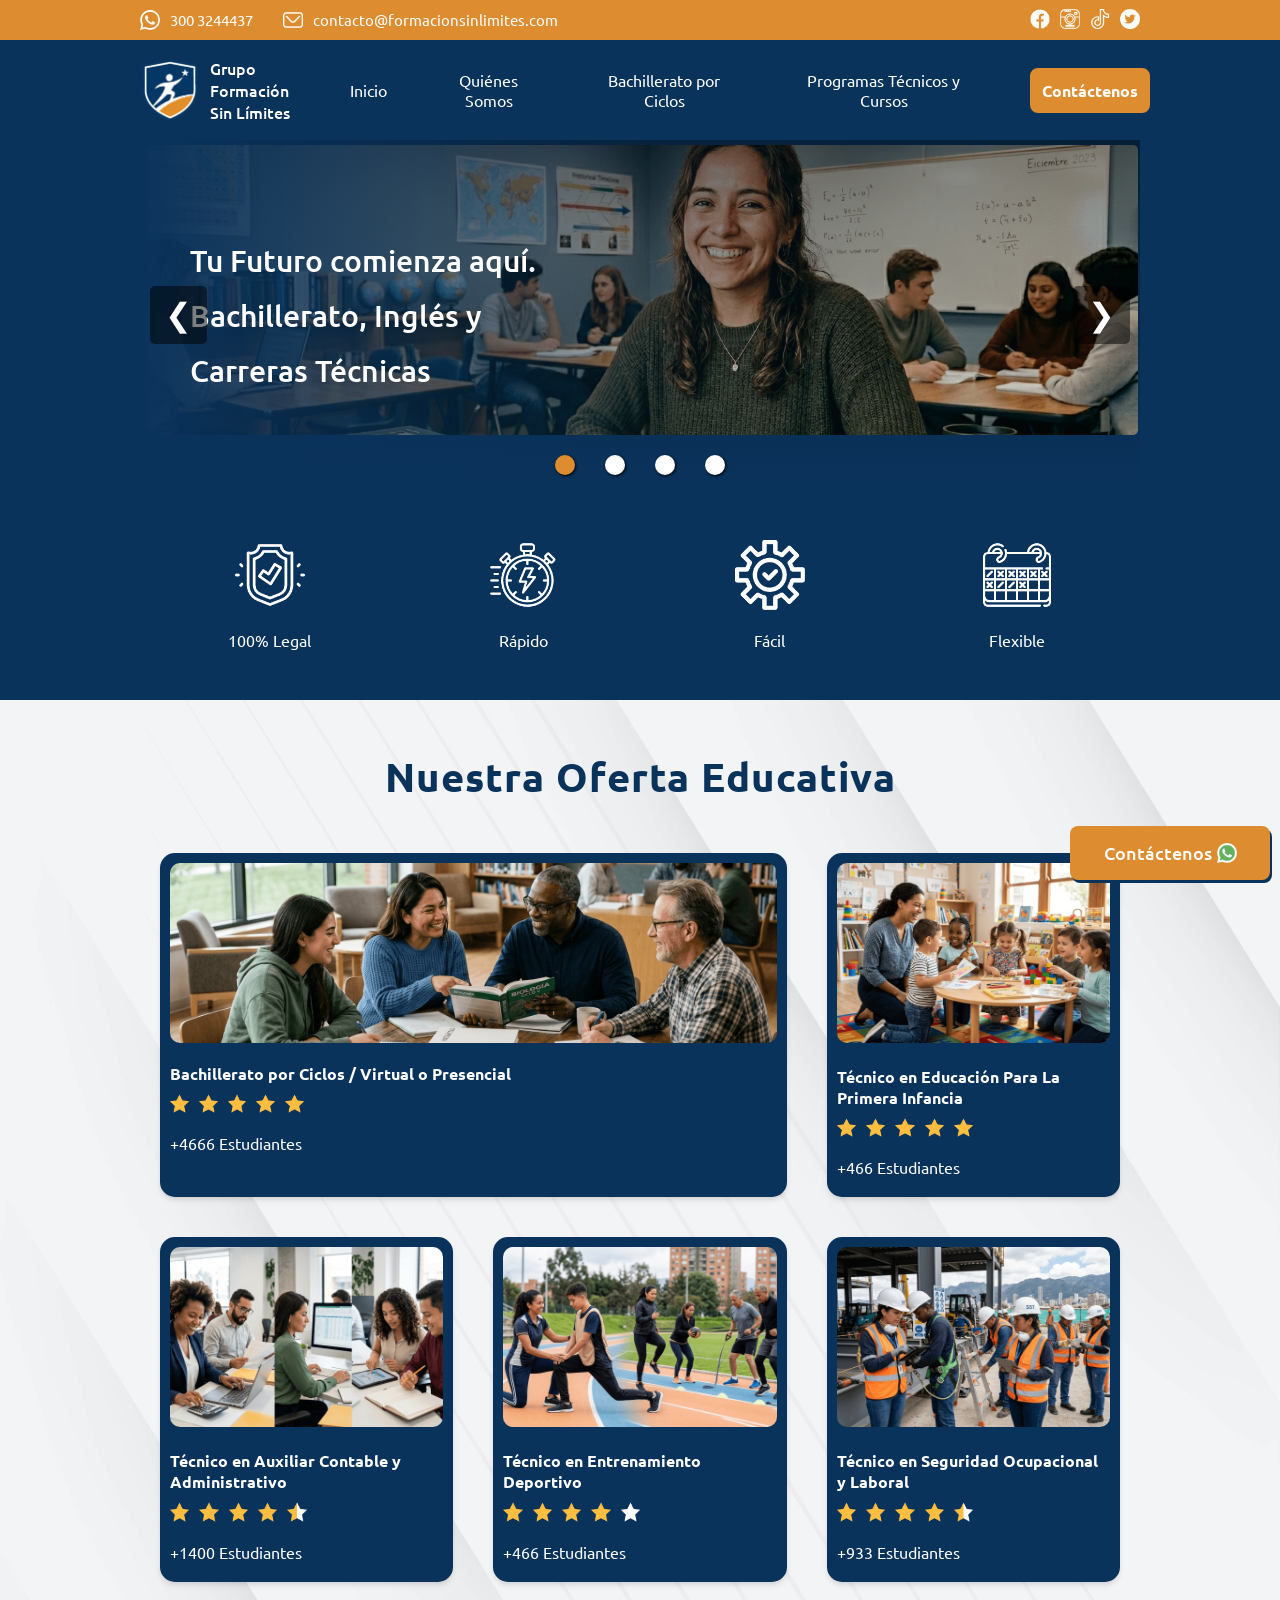
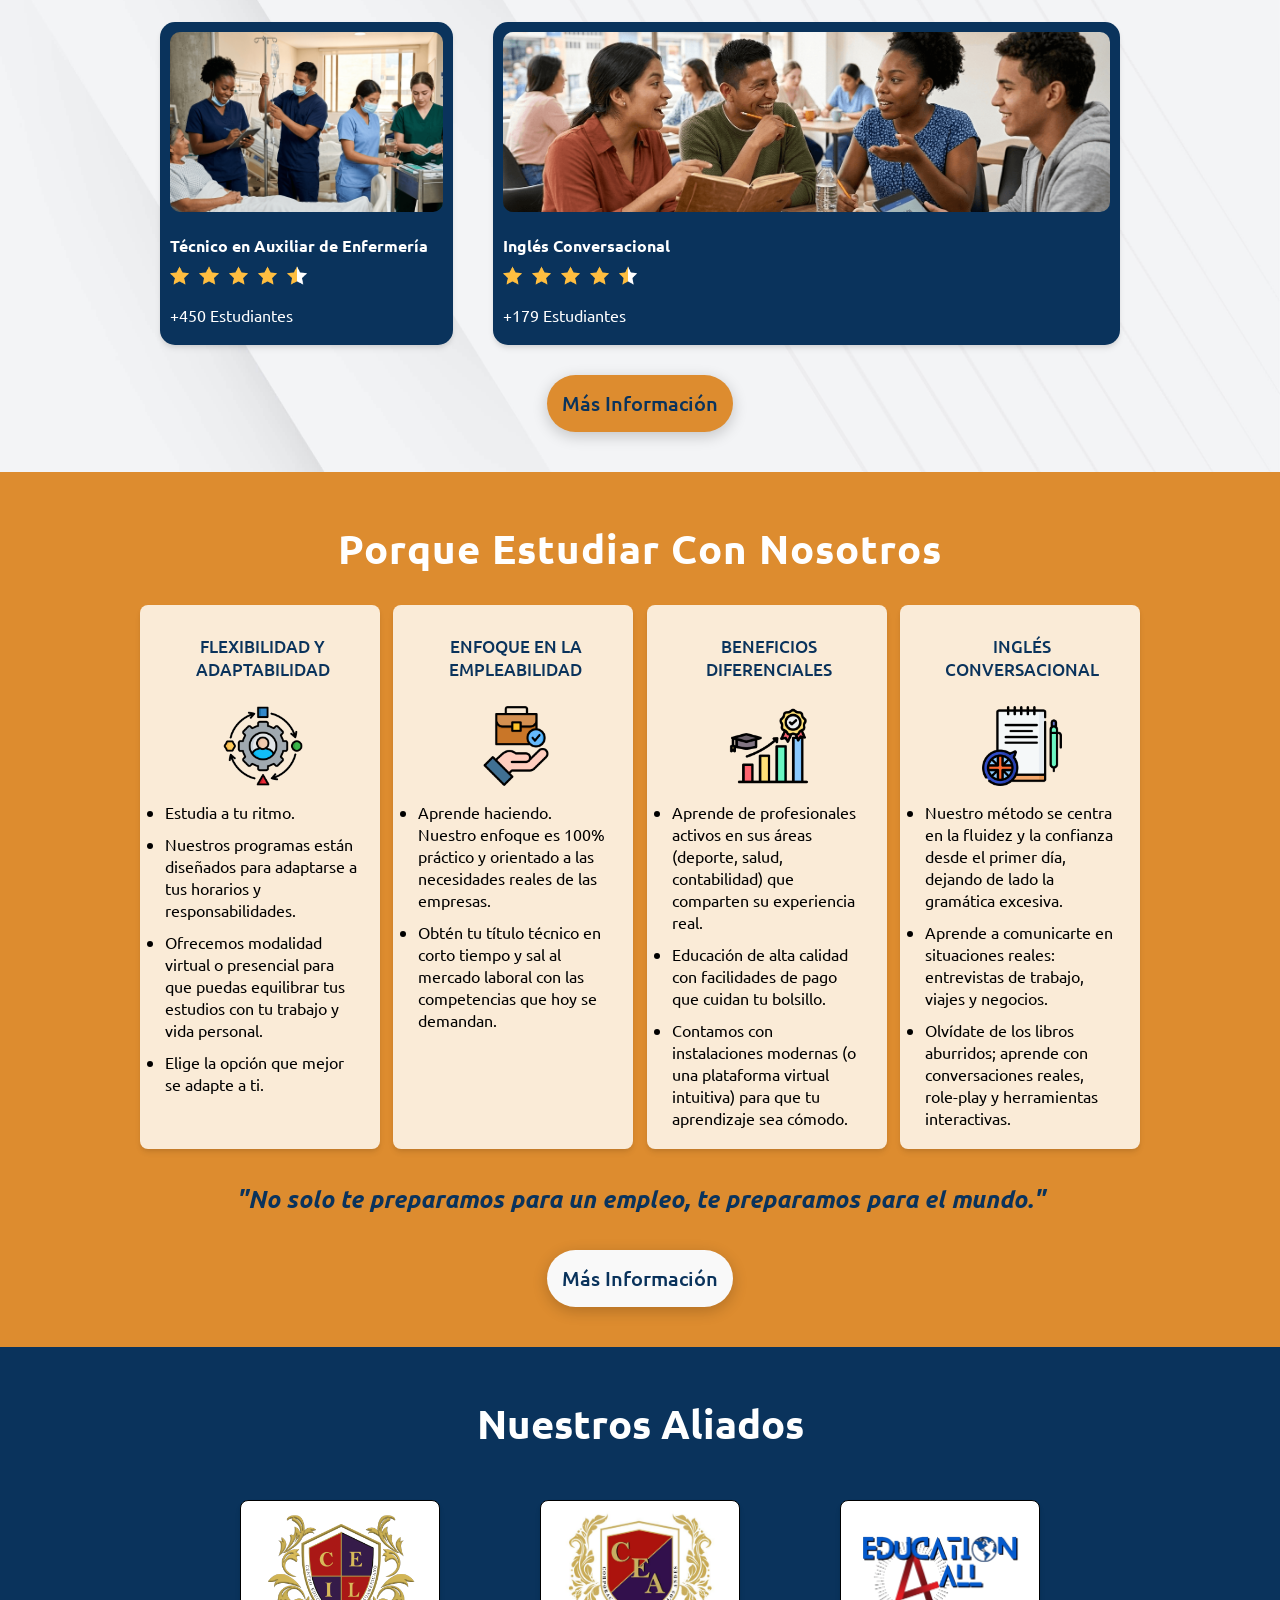
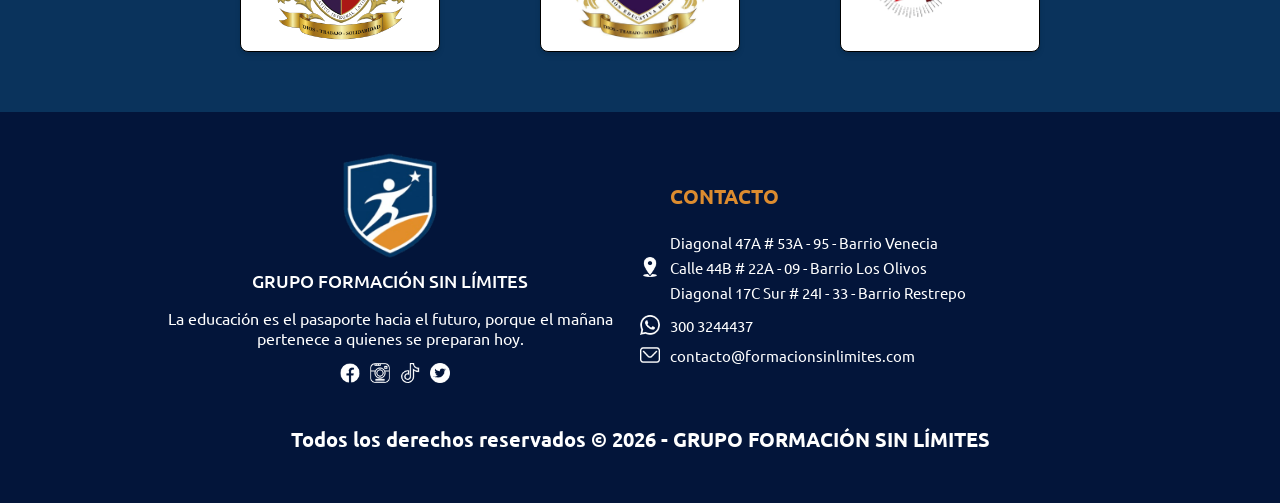
<file: index.html>
<!DOCTYPE html>
<html lang="es">

<head>
    <meta charset="UTF-8">
    <meta name="viewport" content="width=device-width, initial-scale=1.0">
    <meta name="description"
        content="Obtén tu bachillerato y tu carrera técnica de manera legal y rápida con nuestras instituciones aliadas.">
    <link rel="icon" type="image/png" href="./assets/logo.png">
    <link rel="stylesheet" href="./css/styles.css">
    <link rel="preconnect" href="https://fonts.googleapis.com">
    <link rel="preconnect" href="https://fonts.gstatic.com" crossorigin>
    <link
        href="https://fonts.googleapis.com/css2?family=Ubuntu:ital,wght@0,300;0,400;0,500;0,700;1,300;1,400;1,500;1,700&display=swap"
        rel="stylesheet">
    <script defer src="./js/slider.js"></script>
    <script defer src="./js/hamburguer.js"></script>
    <script defer src="./js/counter.js"></script>
    <title>Grupo Formación Sin Límites</title>
</head>

<body>
    <section class="contact">
        <div class="container">
            <div class="contact-number">
                <div class="contact-number-container">
                    <img class="wsp" src="./assets/whatsapp_icon.png" alt="">
                    <a href="tel:3003244437" class="number">300 3244437</a>
                </div>
                <div class="contact-mail-container">
                    <img class="mail" src="./assets/letter_icon.png" alt="">
                    <a class="mail_description" href="mailto:contacto@formacionsinlimites.com">contacto@formacionsinlimites.com</a>
                </div>
            </div>
            <div class="contact-social">
                <a href="https://www.facebook.com/share/1Nfvi4H3RK/?mibextid=wwXIfr" title="Facebook" target="_blank">
                    <img class="network" src="./assets/facebook.png" alt=""></a>
                <a href="#" title="Instagram">
                    <img class="network" src="./assets/instagram.png" alt=""></a>
                <a href="#" title="TikTok"><img class="network" src="./assets/tik-tok.png" alt=""></a>
                <a href="#" title="X"><img class="network" src="./assets/twitter.png" alt=""></a>
            </div>
        </div>
    </section>
    <section class="logo-menu">
        <div class="logo-container">
            <div class="logo">
                <a class="logo-home" href="index.html">
                    <img class="logo-img" src="./assets/logo.png" alt="">
                    <p class="logo-description">Grupo Formación Sin Límites</p>
                </a>
            </div>
            <button id="abrir" class="abrir-menu-hamburguesa"><img class="bi" src="./assets/menu.png" alt=""></button>
            <nav class="menu" id="menu">
                <div class="logo-cerrar">
                    <button id="cerrar" class="cerrar-menu-hamburguesa"><img class="remove" src="./assets/remove.png" alt=""></button>
                </div>
                <ul class="menu-list">
                    <li class="menu-item">
                        <a class="menu-anchor" href="index.html">Inicio</a>
                    </li>
                    <li class="menu-item">
                        <a class="menu-anchor" href="quienes-somos.html">Quiénes Somos</a>
                    </li>
                    <li class="menu-item">
                        <a class="menu-anchor" href="bachillerato.html">Bachillerato por Ciclos</a>
                    </li>
                    <li class="menu-item">
                        <a class="menu-anchor" href="tecnicos.html">Programas Técnicos y Cursos</a>
                    </li>
                    <li class="menu-item">
                        <a class="menu-anchor menu-anchor-mod"
                            href="https://wa.me/573003244437?text=Hola!!%20necesito%20informaci%C3%B3n%20sobre%20los%20programas"
                            target="_blank">Contáctenos</a>
                    </li>
                </ul>
            </nav>
        </div>
    </section>
    <section class="slider">
        <div class="slider-container">
            <button class="arrow-btn prev" id="prevBtn">&#10094;</button>
            <button class="arrow-btn next" id="nextBtn">&#10095;</button>
            <div class="phrase">
                <p class="phrase-description">Tu Futuro comienza aquí.</p>
                <p class="phrase-description">Bachillerato, Inglés y</p>
                <p class="phrase-description">Carreras Técnicas</p>
            </div>
            <div class="slider-big">
                <img src="./assets/slider1.png" alt="Imagen 1" class="slider-img">
                <img src="./assets/slider2.png" alt="Imagen 2" class="slider-img">
                <img src="./assets/slider3.png" alt="Imagen 3" class="slider-img">
                <img src="./assets/slider4.png" alt="Imagen 4" class="slider-img">
            </div>
            <div class="slider-points">
                <div class="points active"></div>
                <div class="points"></div>
                <div class="points"></div>
                <div class="points"></div>
            </div>  
        </div>
    </section>
    <section class="icons">
        <ul class="icon-list">
            <li class="icon-section">
                <img class="icon" src="./assets/shield.png" alt="">
                <p class="icon-description">100% Legal</p>
            </li>
            <li class="icon-section">
                <img class="icon" src="./assets/stopwatch.png" alt="">
                <p class="icon-description">Rápido</p>
            </li>
            <li class="icon-section">
                <img class="icon" src="./assets/configuration.png" alt="">
                <p class="icon-description">Fácil</p>
            </li>
            <li class="icon-section">
                <img class="icon" src="./assets/schedule.png" alt="">
                <p class="icon-description">Flexible</p>
            </li>
        </ul>
    </section>
    <section class="programs">
        <div class="program-container">
            <h2 class="phrase-programs">Nuestra Oferta Educativa</h2>
            <div class="offer-box">
                <div class="program grid">
                    <a href="bachillerato.html" class="program-link" target="_self">
                        <div class="imagen-program">
                            <img class="img-program grid1" src="./assets/bachillerato.png" alt="">
                        </div>
                        <p class="phrase-bachiller">Bachillerato por Ciclos / Virtual o Presencial</p>
                        <div class="star">
                            <img class="star-img" src="./assets/star.png" alt="">
                            <img class="star-img" src="./assets/star.png" alt="">
                            <img class="star-img" src="./assets/star.png" alt="">
                            <img class="star-img" src="./assets/star.png" alt="">
                            <img class="star-img" src="./assets/star.png" alt="">
                        </div>
                        <p class="subtitle-phrase">+<span class="counter" data-target="10000">0</span> Estudiantes</p>
                    </a>
                </div>
                <div class="program">
                    <a href="tecnicos.html#childhood" class="program-link" target="_self">
                        <img class="img-program" src="./assets/infancia.png" alt="">
                        <p class="phrase-bachiller">Técnico en Educación Para La Primera Infancia</p>
                        <div class="star">
                            <img class="star-img star-img-modstar" src="./assets/star.png" alt="">
                            <img class="star-img star-img-modstar" src="./assets/star.png" alt="">
                            <img class="star-img star-img-modstar" src="./assets/star.png" alt="">
                            <img class="star-img star-img-modstar" src="./assets/star.png" alt="">
                            <img class="star-img star-img-modstar" src="./assets/star.png" alt="">
                        </div>
                        <p class="subtitle-phrase">+<span class="counter" data-target="1000">0</span> Estudiantes</p>
                    </a>
                </div>
                <div class="program">
                    <a href="tecnicos.html#accounting" class="program-link" target="_self">
                        <img class="img-program" src="./assets/admincontable.png" alt="">
                        <p class="phrase-bachiller">Técnico en Auxiliar Contable y Administrativo</p>
                        <div class="star">
                            <img class="star-img star-img-modstar" src="./assets/star.png" alt="">
                            <img class="star-img star-img-modstar" src="./assets/star.png" alt="">
                            <img class="star-img star-img-modstar" src="./assets/star.png" alt="">
                            <img class="star-img star-img-modstar" src="./assets/star.png" alt="">
                            <img class="star-img star-img-modstar" src="./assets/star-half.png" alt="">
                        </div>
                        <p class="subtitle-phrase">+<span class="counter" data-target="3000">0</span> Estudiantes
                        </p>
                    </a>
                </div>
                <div class="program">
                    <a href="tecnicos.html#sports" class="program-link" target="_self">
                        <img class="img-program" src="assets/deporte.png" alt="">
                        <p class="phrase-bachiller">Técnico en Entrenamiento Deportivo</p>
                        <div class="star">
                            <img class="star-img star-img-modstar" src="./assets/star.png" alt="">
                            <img class="star-img star-img-modstar" src="./assets/star.png" alt="">
                            <img class="star-img star-img-modstar" src="./assets/star.png" alt="">
                            <img class="star-img star-img-modstar" src="./assets/star.png" alt="">
                            <img class="star-img star-img-modstar" src="./assets/star white.png" alt="">
                        </div>
                        <p class="subtitle-phrase">+<span class="counter" data-target="1000">0</span> Estudiantes</p>
                    </a>
                </div>
                <div class="program">
                    <a href="tecnicos.html#ocupacional" class="program-link" target="_self">
                        <img class="img-program" src="./assets/sst.png" alt="">
                        <p class="phrase-bachiller">Técnico en Seguridad Ocupacional y Laboral
                        </p>
                        <div class="star">
                            <img class="star-img star-img-modstar" src="./assets/star.png" alt="">
                            <img class="star-img star-img-modstar" src="./assets/star.png" alt="">
                            <img class="star-img star-img-modstar" src="./assets/star.png" alt="">
                            <img class="star-img star-img-modstar" src="./assets/star.png" alt="">
                            <img class="star-img star-img-modstar" src="./assets/star-half.png" alt="">
                        </div>
                        <p class="subtitle-phrase">+<span class="counter" data-target="2000">0</span> Estudiantes</p>
                    </a>
                </div>
                <div class="program">
                    <a href="tecnicos.html#nursing" class="program-link" target="_self">
                        <img class="img-program" src="./assets/enfermeria.png" alt="">
                        <p class="phrase-bachiller">Técnico en Auxiliar de Enfermería</p>
                        <div class="star">
                            <img class="star-img star-img-modstar" src="./assets/star.png" alt="">
                            <img class="star-img star-img-modstar" src="./assets/star.png" alt="">
                            <img class="star-img star-img-modstar" src="./assets/star.png" alt="">
                            <img class="star-img star-img-modstar" src="./assets/star.png" alt="">
                            <img class="star-img star-img-modstar" src="./assets/star-half.png" alt="">
                        </div>
                        <p class="subtitle-phrase">+<span class="counter" data-target="1000">0</span> Estudiantes</p>
                    </a>
                </div>
                <div class="program grid">
                    <a href="tecnicos.html#english" class="program-link" target="_self">
                        <img class="img-program" src="./assets/ingles.png" alt="">
                        <p class="phrase-bachiller">Inglés Conversacional</p>
                        <div class="star">
                            <img class="star-img" src="./assets/star.png" alt="">
                            <img class="star-img" src="./assets/star.png" alt="">
                            <img class="star-img" src="./assets/star.png" alt="">
                            <img class="star-img" src="./assets/star.png" alt="">
                            <img class="star-img" src="./assets/star-half.png" alt="">
                        </div>
                        <p class="subtitle-phrase">+<span class="counter" data-target="400">0</span> Estudiantes</p>
                    </a>
                </div>
            </div>
            <div class="information">
                <a class="button-information"
                    href="https://wa.me/573003244437?text=Hola!!%20necesito%20informaci%C3%B3n%20sobre%20los%20programas"
                    target="_blank" rel="noopener noreferrer">Más Información</a>
            </div>
        </div>
    </section>
    <section class="why">
        <div class="why-container">
            <h2 class="why-title">Porque Estudiar Con Nosotros</h2>
            <div class="why-box">
                <div class="reasons">
                    <div class="reason-head">
                        <p class="reasons-title">FLEXIBILIDAD Y ADAPTABILIDAD</p>
                        <img class="reason-img" src="./assets/adaptation.png" alt="">
                    </div>
                    <ul class="reason-list">
                        <li class="reasons-description">Estudia a tu ritmo.</li>
                        <li class="reasons-description">Nuestros programas están diseñados para adaptarse a tus horarios
                            y
                            responsabilidades.</li>
                        <li class="reasons-description">Ofrecemos modalidad virtual o presencial para que puedas
                            equilibrar tus estudios con
                            tu trabajo y vida personal.</li>
                        <li class="reasons-description">Elige la opción que mejor se adapte a ti.</li>
                    </ul>
                </div>
                <div class="reasons">
                    <div class="reason-head">
                        <p class="reasons-title">ENFOQUE EN LA EMPLEABILIDAD</p>
                        <img class="reason-img" src="./assets/job.png" alt="">
                    </div>
                    <ul class="reason-list">
                        <li class="reasons-description">Aprende haciendo. Nuestro enfoque es 100% práctico y orientado a
                            las necesidades
                            reales de las empresas.</li>
                        <li class="reasons-description">Obtén tu título técnico en corto tiempo y sal al mercado laboral
                            con las
                            competencias que hoy se demandan.</li>
                    </ul>
                </div>
                <div class="reasons">
                    <div class="reason-head">
                        <p class="reasons-title">BENEFICIOS DIFERENCIALES</p>
                        <img class="reason-img" src="./assets/higher-education.png" alt="">
                    </div>
                    <ul class="reason-list">
                        <li class="reasons-description">Aprende de profesionales activos en sus áreas (deporte, salud,
                            contabilidad) que
                            comparten su experiencia real.</li>
                        <li class="reasons-description">Educación de alta calidad con facilidades de pago que cuidan tu
                            bolsillo.</li>
                        <li class="reasons-description">Contamos con instalaciones modernas (o una plataforma virtual
                            intuitiva) para
                            que tu aprendizaje sea cómodo.</li>
                    </ul>
                </div>
                <div class="reasons">
                    <div class="reason-head">
                        <p class="reasons-title">INGLÉS CONVERSACIONAL</p>
                        <img class="reason-img" src="./assets/language-learning.png" alt="">
                    </div>
                    <ul class="reason-list">
                        <li class="reasons-description">Nuestro método se centra en la fluidez y la confianza desde el
                            primer día,
                            dejando de lado la gramática excesiva.</li>
                        <li class="reasons-description">Aprende a comunicarte en situaciones reales: entrevistas de
                            trabajo, viajes y
                            negocios.</li>
                        <li class="reasons-description">Olvídate de los libros aburridos; aprende con conversaciones
                            reales, role-play y
                            herramientas interactivas.</li>
                    </ul>
                </div>
            </div>
            <h2 class="reasons-phrase">"No solo te preparamos para un empleo, te preparamos para el mundo."</h2>
            <div class="information">
                <a class="button-information-why"
                    href="https://wa.me/573003244437?text=Hola!!%20necesito%20informaci%C3%B3n%20sobre%20los%20programas"
                    target="_blank" rel="noopener noreferrer">Más Información</a>
            </div>
        </div>
    </section>
    <section class="allies">
        <div class="allies-container">
            <h2 class="allies-title">Nuestros Aliados</h2>
            <div class="allies-box">
                <div class="allies-card">
                    <img src="./assets/ceil.png" title="CEIL" alt="Ceil" class="allies-img">
                </div>
                <div class="allies-card">
                    <img src="./assets/corpoandes.png" title="CORPOANDES" alt="Corpoandes" class="allies-img">
                </div>
                <div class="allies-card">
                    <img src="./assets/education.png" title="EDUCATION 4 ALL" alt="Education 4 all"
                        class="allies-img allies-img-education">
                </div>
            </div>
        </div>
    </section>
    <footer>
        <div class="footer">
            <div class="footer-container">
                <div class="footer-box">
                    <div class="footer-identity">
                        <img class="footer-img" src="./assets/logo.png" alt="">
                        <p class="footer-img-phrase">GRUPO FORMACIÓN SIN LÍMITES</p>
                        <p class="footer-phrase">La educación es el pasaporte hacia el futuro, porque el mañana
                            pertenece a
                            quienes se preparan hoy.</p>
                        <div class="contact-social">
                            <a href="https://www.facebook.com/share/1Nfvi4H3RK/?mibextid=wwXIfr" title="Facebook"
                                target="_blank">
                                <img class="network" src="./assets/facebook.png" alt=""></a>
                            <a href="#" title="Instagram">
                                <img class="network" src="./assets/instagram.png" alt=""></a>
                            <a href="#" title="TikTok"><img class="network" src="./assets/tik-tok.png" alt=""></a>
                            <a href="#" title="X"><img class="network" src="./assets/twitter.png" alt=""></a>
                        </div>
                    </div>
                    <div class="footer-contact">
                        <h3 class="footer-title">CONTACTO</h3>
                        <div class=contact-container">
                            <div class="contact-box">
                                <div class="contact-box-img">
                                    <img class="wsp" src="./assets/location.png" alt="">
                                </div>
                                <div class="contact-box-description">
                                    <p class="footer-subtitle">Diagonal 47A # 53A - 95 - Barrio Venecia</p>
                                    <p class="footer-subtitle">Calle 44B # 22A - 09 - Barrio Los Olivos</p>
                                    <p class="footer-subtitle">Diagonal 17C Sur # 24I - 33 - Barrio Restrepo</p>
                                </div>
                            </div>
                            <div class="contact-box">
                                <div class="contact-box-img">
                                    <img class="wsp" src="./assets/whatsapp_icon.png" alt="">
                                </div>
                                <div class="contact-box-description">
                                    <p class="number">300 3244437</p>
                                </div>
                            </div>
                            <div class="contact-box">
                                <div class="contact-box-img">
                                    <img class="mail" src="./assets/letter_icon.png" alt="">
                                </div>
                                <div class="contact-box-description">
                                    <p class="mail_description">contacto@formacionsinlimites.com</p>
                                </div>
                            </div>
                        </div>
                    </div>
                </div>
                <div class="footer-copy">
                    <p class="copy-description">Todos los derechos reservados &copy; 2026 - GRUPO FORMACIÓN SIN LÍMITES
                    </p>
                </div>
            </div>
        </div>
    </footer>
    <div class="contact-button">
        <a class="contact-link"
            href="https://wa.me/573003244437?text=Hola!!%20necesito%20informaci%C3%B3n%20sobre%20los%20programas"
            target="_blank" rel="noopener noreferrer">
            <p class="contact-text">Contáctenos</p>
            <img src="./assets/whatsapp.png" alt="Whatsapp de Grupo Formación Sin Límites" class="contact-icon">
        </a>
    </div>
</body>

</html>
</file>
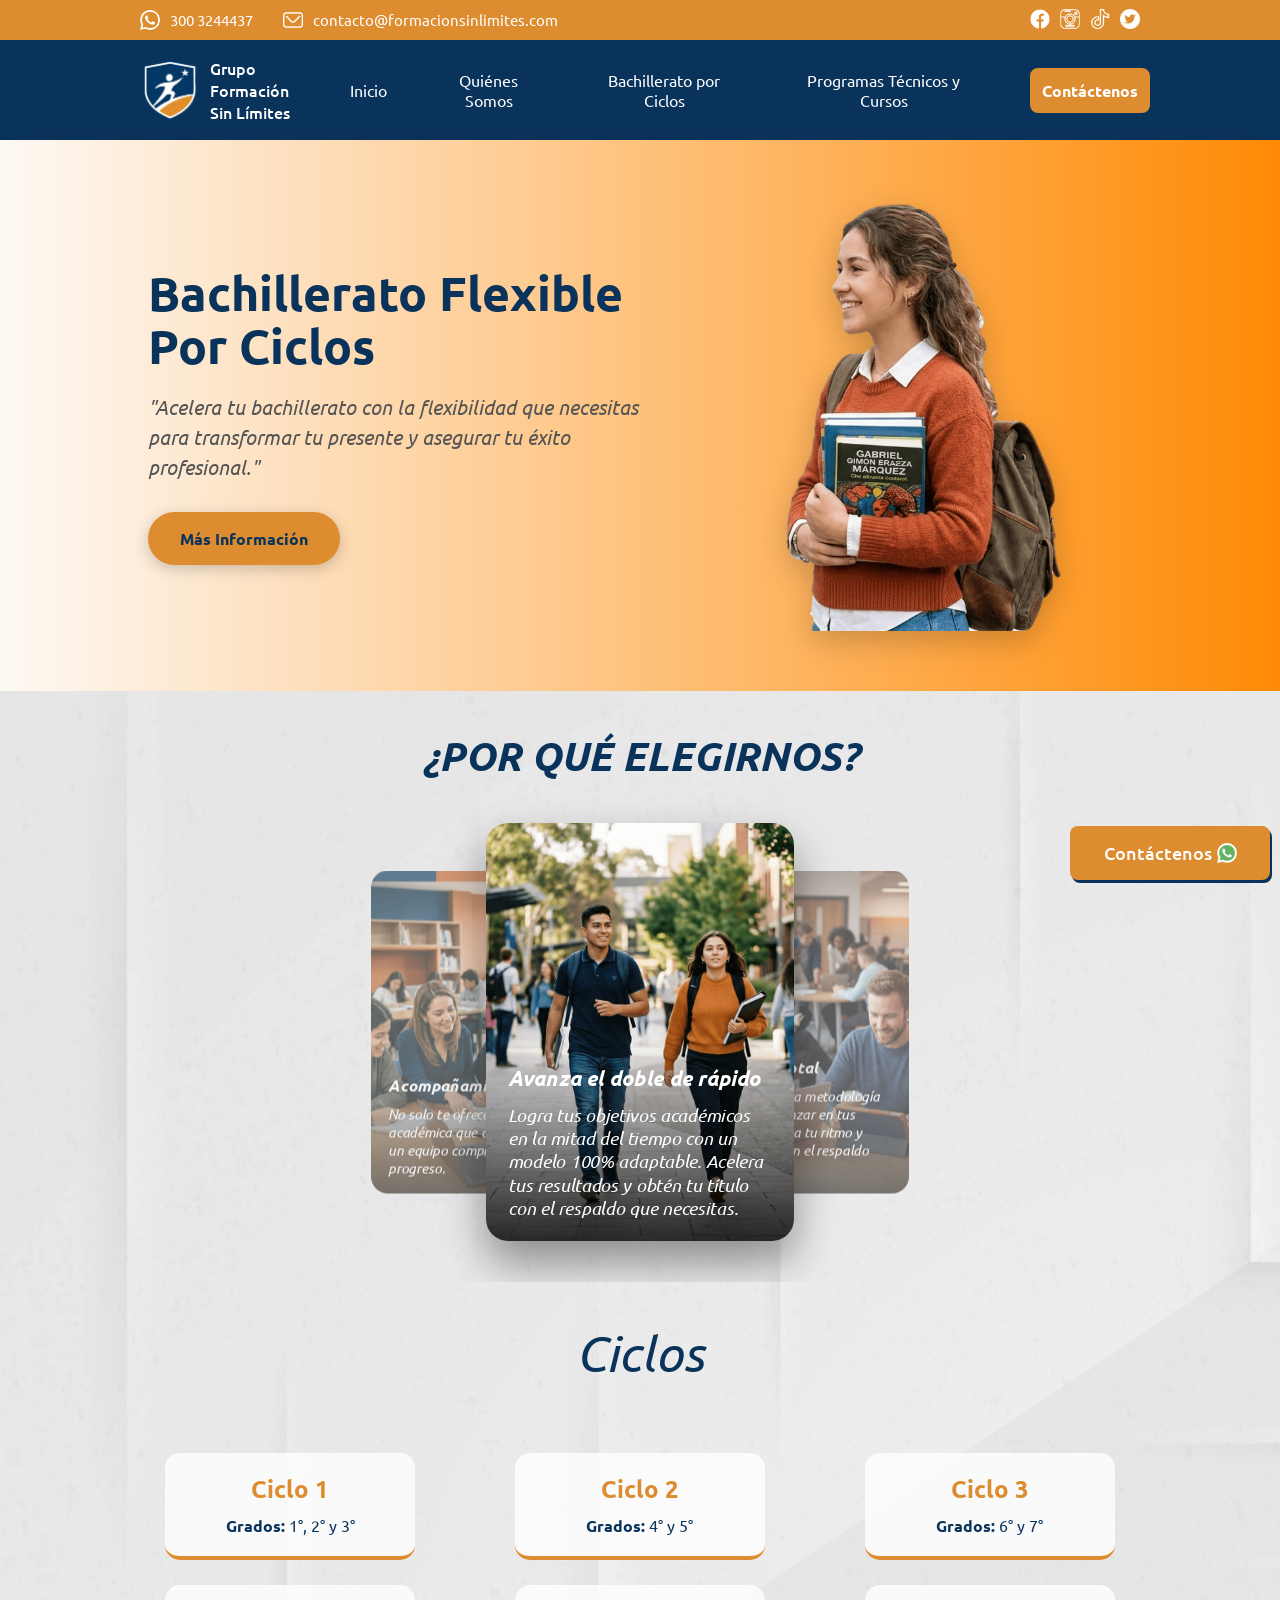
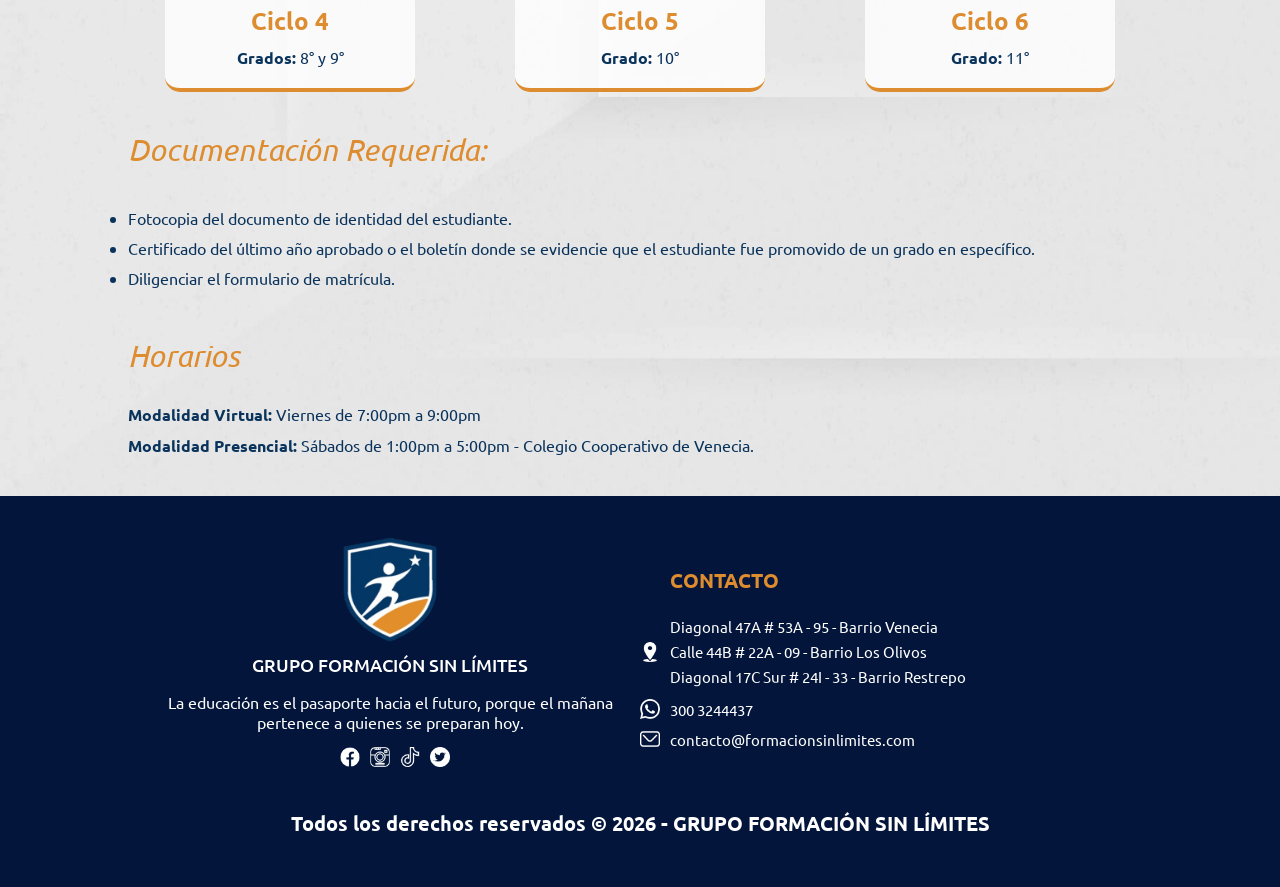
<file: bachillerato.html>
<!DOCTYPE html>
<html lang="es">

<head>
    <meta charset="UTF-8">
    <meta name="viewport" content="width=device-width, initial-scale=1.0">
    <link rel="icon" type="image/png" href="./assets/logo.png">
    <link rel="stylesheet" href="./css/styles-bachiller.css">
    <link rel="stylesheet" href="./css/styles.css">
    <link rel="preconnect" href="https://fonts.googleapis.com">
    <link rel="preconnect" href="https://fonts.gstatic.com" crossorigin>
    <link
        href="https://fonts.googleapis.com/css2?family=Ubuntu:ital,wght@0,300;0,400;0,500;0,700;1,300;1,400;1,500;1,700&display=swap"
        rel="stylesheet">
    <script defer src="./js/hamburguer.js"></script>
    <script defer src="./js/cardSlider.js"></script>
    <title>Bachillerato por Ciclos</title>
</head>

<body>
    <section class="contact">
        <div class="container">
            <div class="contact-number">
                <div class="contact-number-container">
                    <img class="wsp" src="./assets/whatsapp_icon.png" alt="">
                    <a href="tel:3003244437" class="number">300 3244437</a>
                </div>
                <div class="contact-mail-container">
                    <img class="mail" src="./assets/letter_icon.png" alt="">
                    <a class="mail_description" href="mailto:contacto@formacionsinlimites.com">contacto@formacionsinlimites.com</a>
                </div>
            </div>
            <div class="contact-social">
                <a href="https://www.facebook.com/share/1Nfvi4H3RK/?mibextid=wwXIfr" title="Facebook" target="_blank">
                    <img class="network" src="./assets/facebook.png" alt=""></a>
                <a href="#" title="Instagram">
                    <img class="network" src="./assets/instagram.png" alt=""></a>
                <a href="#" title="TikTok"><img class="network" src="./assets/tik-tok.png" alt=""></a>
                <a href="#" title="X"><img class="network" src="./assets/twitter.png" alt=""></a>
            </div>
        </div>
    </section>
    <section class="logo-menu">
        <div class="logo-container">
            <div class="logo">
                <a class="logo-home" href="index.html">
                    <img class="logo-img" src="./assets/logo.png" alt="">
                    <p class="logo-description">Grupo Formación Sin Límites</p>
                </a>
            </div>
            <button id="abrir" class="abrir-menu-hamburguesa"><img class="bi" src="./assets/menu.png" alt=""></button>
            <nav class="menu" id="menu">
                <div class="logo-cerrar">
                    <button id="cerrar" class="cerrar-menu-hamburguesa"><img class="remove" src="./assets/remove.png" alt=""></button>
                </div>
                <ul class="menu-list">
                    <li class="menu-item">
                        <a class="menu-anchor" href="index.html">Inicio</a>
                    </li>
                    <li class="menu-item">
                        <a class="menu-anchor" href="quienes-somos.html">Quiénes Somos</a>
                    </li>
                    <li class="menu-item">
                        <a class="menu-anchor" href="bachillerato.html">Bachillerato por Ciclos</a>
                    </li>
                    <li class="menu-item">
                        <a class="menu-anchor" href="tecnicos.html">Programas Técnicos y Cursos</a>
                    </li>
                    <li class="menu-item">
                        <a class="menu-anchor menu-anchor-mod"
                            href="https://wa.me/573003244437?text=Hola!!%20necesito%20informaci%C3%B3n%20sobre%20los%20programas"
                            target="_blank">Contáctenos</a>
                    </li>
                </ul>
            </nav>
        </div>
    </section>
    <section class="banner">
        <div class="banner-container">
            <div class="banner-bachillerato">
                <h2 class="bachillerato-title">Bachillerato Flexible Por Ciclos</h2>
                <p class="bachillerato-subtitle">"Acelera tu bachillerato con la flexibilidad que necesitas para
                    transformar tu presente y asegurar tu éxito profesional."</p>
                <div class="button-information-container">
                    <a class="button-information-bachillerato"
                        href="https://wa.me/573003244437?text=Hola!!%20necesito%20informaci%C3%B3n%20sobre%20los%20programas"
                        target="_blank" rel="noopener noreferrer">Más Información</a>
                </div>
            </div>
            <div class="img-banner">
                <img class="img-banner-class" src="./assets/bachiller-banner.png" alt="">
            </div>
        </div>
    </section>
    <div class="page-container">
        <section class="bachillerato">
            <div class="bachillerato-container">
                <div class="box-why-choose">
                    <p class="title-why-choose">¿POR QUÉ ELEGIRNOS?</p>
                </div>
                <div class="slider-bachillerato">
                    <div class="slider-container-bachiller">
                        <div class="card-bachiller card-bachiller-1" onmouseover="pauseAndFocus(0)">
                            <div class="card-overlay">
                                <h3 class="title-card">Avanza el doble de rápido</h3>
                                <p class="subtitle-card">Logra tus objetivos académicos en la mitad del tiempo con un
                                    modelo 100% adaptable. Acelera tus resultados y obtén tu título con el respaldo que
                                    necesitas.
                                </p>
                            </div>
                        </div>
                        <div class="card-bachiller card-bachiller-2" onmouseover="pauseAndFocus(1)">
                            <div class="card-overlay">
                                <h3 class="title-card">Flexibilidad Total</h3>
                                <p class="subtitle-card">Aprovecha nuestra metodología flexible para avanzar en tus
                                    estudios, estudia a tu ritmo y obtén tu título con el respaldo que necesitas.</p>
                            </div>
                        </div>
                        <div class="card-bachiller card-bachiller-3" onmouseover="pauseAndFocus(2)">
                            <div class="card-overlay">
                                <h3 class="title-card">Calidad Educativa</h3>
                                <p class="subtitle-card">Te ofrecemos un modelo educativo de alto nivel con la libertad
                                    de aprender donde quieras y cuando quieras.</p>
                            </div>
                        </div>
                        <div class="card-bachiller card-bachiller-4" onmouseover="pauseAndFocus(3)">
                            <div class="card-overlay">
                                <h3 class="title-card">Acompañamiento</h3>
                                <p class="subtitle-card">No solo te ofrecemos calidad académica que abre puertas, sino
                                    un equipo comprometido con tu progreso.</p>
                            </div>
                        </div>
                    </div>
                </div>
            </div>
        </section>
        <section class="requirements">
            <div class="requirements-container">
                <div class="requirements-box">
                    <p class="requirements-title">Ciclos</p>
                </div>
                <div class="cycles">
                    <div class="cycle-one">
                        <p class="cycle-title">Ciclo 1</p>
                        <p class="cycle-subtitle"><strong>Grados: </strong>1°, 2° y 3°</p>
                    </div>
                    <div class="cycle-one">
                        <p class="cycle-title">Ciclo 2</p>
                        <p class="cycle-subtitle"><strong>Grados: </strong>4° y 5°</p>
                    </div>
                    <div class="cycle-one">
                        <p class="cycle-title">Ciclo 3</p>
                        <p class="cycle-subtitle"><strong>Grados: </strong>6° y 7°</p>
                    </div>
                    <div class="cycle-one">
                        <p class="cycle-title">Ciclo 4</p>
                        <p class="cycle-subtitle"><strong>Grados: </strong>8° y 9°</p>
                    </div>
                    <div class="cycle-one">
                        <p class="cycle-title">Ciclo 5</p>
                        <p class="cycle-subtitle"><strong>Grado: </strong>10°</p>
                    </div>
                    <div class="cycle-one">
                        <p class="cycle-title">Ciclo 6</p>
                        <p class="cycle-subtitle"><strong>Grado: </strong>11°</p>
                    </div>
                </div>
                <div class="documents-box">
                    <p class="documents-title">Documentación Requerida:</p>
                    <ul>
                        <li class="documents-subtitle">Fotocopia del documento de identidad del estudiante.</li>
                        <li class="documents-subtitle">Certificado del último año aprobado o el boletín donde se
                            evidencie que el estudiante fue promovido de un grado en específico.</li>
                        <li class="documents-subtitle">Diligenciar el formulario de matrícula.</li>
                    </ul>
                </div>
                <div class="shedule">
                    <p class="shedule-title">Horarios</p>
                    <p class="shedule-subtitle"><strong>Modalidad Virtual: </strong>Viernes de 7:00pm a 9:00pm</p>
                    <p class="shedule-subtitle"><strong>Modalidad Presencial: </strong>Sábados de 1:00pm a 5:00pm -
                        Colegio Cooperativo de Venecia.</p>
                </div>
            </div>

        </section>
    </div>
    <footer>
        <div class="footer">
            <div class="footer-container">
                <div class="footer-box">
                    <div class="footer-identity">
                        <img class="footer-img" src="./assets/logo.png" alt="">
                        <p class="footer-img-phrase">GRUPO FORMACIÓN SIN LÍMITES</p>
                        <p class="footer-phrase">La educación es el pasaporte hacia el futuro, porque el mañana
                            pertenece a
                            quienes se preparan hoy.</p>
                        <div class="contact-social">
                            <a href="https://www.facebook.com/share/1Nfvi4H3RK/?mibextid=wwXIfr" title="Facebook"
                                target="_blank">
                                <img class="network" src="./assets/facebook.png" alt=""></a>
                            <a href="#" title="Instagram">
                                <img class="network" src="./assets/instagram.png" alt=""></a>
                            <a href="#" title="TikTok"><img class="network" src="./assets/tik-tok.png" alt=""></a>
                            <a href="#" title="X"><img class="network" src="./assets/twitter.png" alt=""></a>
                        </div>
                    </div>
                    <div class="footer-contact">
                        <h3 class="footer-title">CONTACTO</h3>
                        <div class=contact-container">
                            <div class="contact-box">
                                <div class="contact-box-img">
                                    <img class="wsp" src="./assets/location.png" alt="">
                                </div>
                                <div class="contact-box-description">
                                    <p class="footer-subtitle">Diagonal 47A # 53A - 95 - Barrio Venecia</p>
                                    <p class="footer-subtitle">Calle 44B # 22A - 09 - Barrio Los Olivos</p>
                                    <p class="footer-subtitle">Diagonal 17C Sur # 24I - 33 - Barrio Restrepo</p>
                                </div>
                            </div>
                            <div class="contact-box">
                                <div class="contact-box-img">
                                    <img class="wsp" src="./assets/whatsapp_icon.png" alt="">
                                </div>
                                <div class="contact-box-description">
                                    <p class="number">300 3244437</p>
                                </div>
                            </div>
                            <div class="contact-box">
                                <div class="contact-box-img">
                                    <img class="mail" src="./assets/letter_icon.png" alt="">
                                </div>
                                <div class="contact-box-description">
                                    <p class="mail_description">contacto@formacionsinlimites.com</p>
                                </div>
                            </div>
                        </div>
                    </div>
                </div>
                <div class="footer-copy">
                    <p class="copy-description">Todos los derechos reservados &copy; 2026 - GRUPO FORMACIÓN SIN LÍMITES
                    </p>
                </div>
            </div>
        </div>
    </footer>
    <div class="contact-button">
        <a class="contact-link"
            href="https://wa.me/573003244437?text=Hola!!%20necesito%20informaci%C3%B3n%20sobre%20los%20programas"
            target="_blank" rel="noopener noreferrer">
            <p class="contact-text">Contáctenos</p>
            <img src="./assets/whatsapp.png" alt="Whatsapp de Grupo Formación Sin Límites" class="contact-icon">
        </a>
    </div>
</body>
</html>
</file>
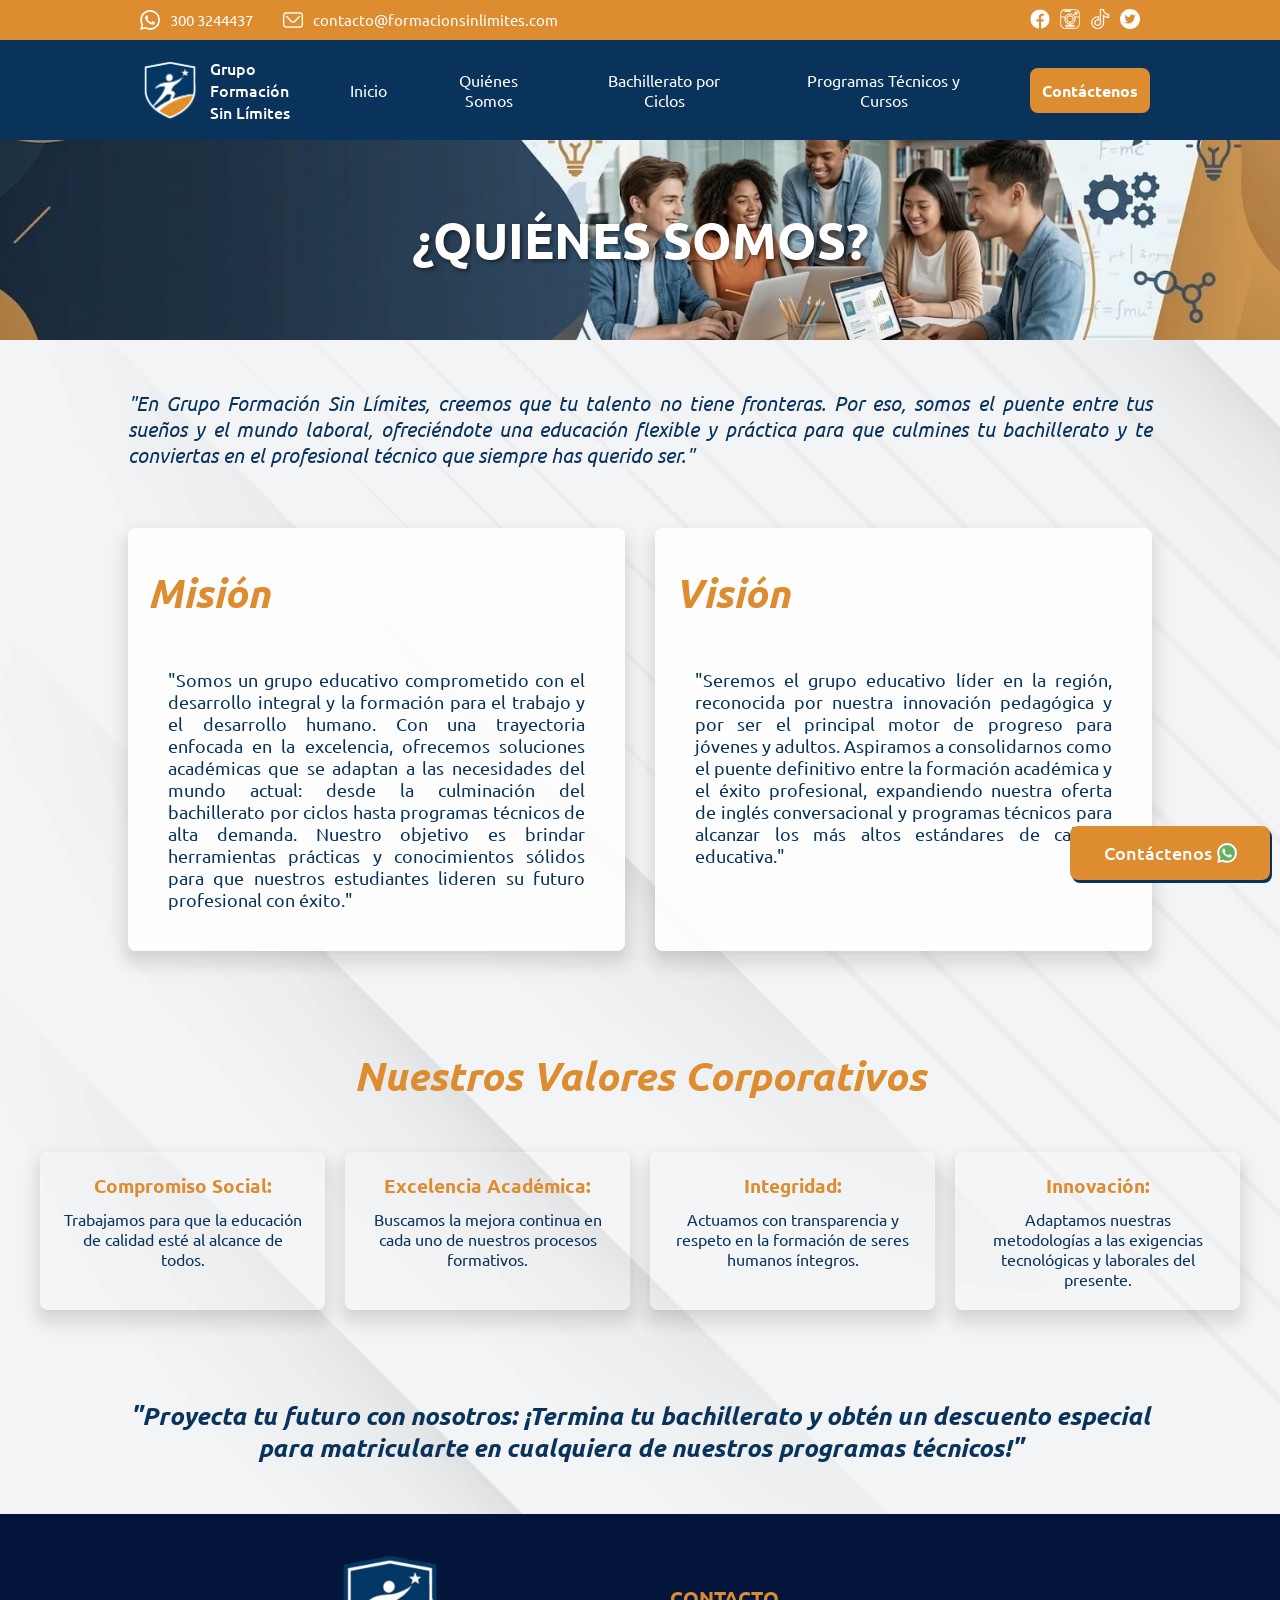
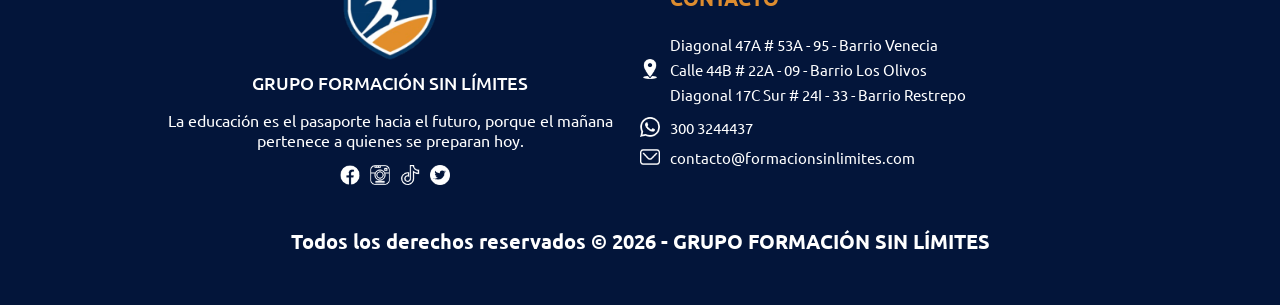
<file: quienes-somos.html>
<!DOCTYPE html>
<html lang="es">
<head>
    <meta charset="UTF-8">
    <meta name="viewport" content="width=device-width, initial-scale=1.0">
    <link rel="icon" type="image/png" href="./assets/logo.png">
    <link rel="stylesheet" href="./css/styles-quienes-somos.css">
    <link rel="stylesheet" href="./css/styles.css">
    <link rel="preconnect" href="https://fonts.googleapis.com">
    <link rel="preconnect" href="https://fonts.gstatic.com" crossorigin>
    <link
        href="https://fonts.googleapis.com/css2?family=Ubuntu:ital,wght@0,300;0,400;0,500;0,700;1,300;1,400;1,500;1,700&display=swap"
        rel="stylesheet">
    <script defer src="./js/hamburguer.js"></script>
    <title>Quiénes Somos</title>
</head>
<body>
    <section class="contact">
        <div class="container">
            <div class="contact-number">
                <div class="contact-number-container">
                    <img class="wsp" src="./assets/whatsapp_icon.png" alt="">
                    <a href="tel:3003244437" class="number">300 3244437</a>
                </div>
                <div class="contact-mail-container">
                    <img class="mail" src="./assets/letter_icon.png" alt="">
                    <a class="mail_description" href="mailto:contacto@formacionsinlimites.com">contacto@formacionsinlimites.com</a>
                </div>
            </div>
            <div class="contact-social">
                <a href="https://www.facebook.com/share/1Nfvi4H3RK/?mibextid=wwXIfr" title="Facebook" target="_blank">
                    <img class="network" src="./assets/facebook.png" alt=""></a>
                <a href="#" title="Instagram">
                    <img class="network" src="./assets/instagram.png" alt=""></a>
                <a href="#" title="TikTok"><img class="network" src="./assets/tik-tok.png" alt=""></a>
                <a href="#" title="X"><img class="network" src="./assets/twitter.png" alt=""></a>
            </div>
        </div>
    </section>
    <section class="logo-menu">
        <div class="logo-container">
            <div class="logo">
                <a class="logo-home" href="index.html">
                    <img class="logo-img" src="./assets/logo.png" alt="">
                    <p class="logo-description">Grupo Formación Sin Límites</p>
                </a>
            </div>
            <button id="abrir" class="abrir-menu-hamburguesa"><img class="bi" src="./assets/menu.png" alt=""></button>
            <nav class="menu" id="menu">
                <div class="logo-cerrar">
                    <button id="cerrar" class="cerrar-menu-hamburguesa"><img class="remove" src="./assets/remove.png" alt=""></button>
                </div>
                <ul class="menu-list">
                    <li class="menu-item">
                        <a class="menu-anchor" href="index.html">Inicio</a>
                    </li>
                    <li class="menu-item">
                        <a class="menu-anchor" href="quienes-somos.html">Quiénes Somos</a>
                    </li>
                    <li class="menu-item">
                        <a class="menu-anchor" href="bachillerato.html">Bachillerato por Ciclos</a>
                    </li>
                    <li class="menu-item">
                        <a class="menu-anchor" href="tecnicos.html">Programas Técnicos y Cursos</a>
                    </li>
                    <li class="menu-item">
                        <a class="menu-anchor menu-anchor-mod"
                            href="https://wa.me/573003244437?text=Hola!!%20necesito%20informaci%C3%B3n%20sobre%20los%20programas"
                            target="_blank">Contáctenos</a>
                    </li>
                </ul>
            </nav>
        </div>
    </section>
    <section class="who-we-are">
            <div class="who-we-are-container">
                <div class="banner-who">
                    <h2 class="who-title">¿QUIÉNES SOMOS?</h2>
                </div>
                <div class="who-description-box">
                    <p class="who-description">"En Grupo Formación Sin Límites, creemos que tu talento no tiene fronteras. Por eso, somos el puente entre tus sueños y el mundo laboral, ofreciéndote una educación flexible y práctica para que culmines tu bachillerato y te conviertas en el profesional técnico que siempre has querido ser."</p>
                </div>
                <div class="mision-vision-wrapper">
                    <div class="mision-container">
                        <h2 class="title-box">Misión</h2>
                        <p class="subtitle-box">"Somos un grupo educativo comprometido con el desarrollo integral y la formación para el trabajo y el desarrollo humano. Con una trayectoria enfocada en la excelencia, ofrecemos soluciones académicas que se adaptan a las necesidades del mundo actual: desde la culminación del bachillerato por ciclos hasta programas técnicos de alta demanda. Nuestro objetivo es brindar herramientas prácticas y conocimientos sólidos para que nuestros estudiantes lideren su futuro profesional con éxito."</p>
                    </div>
                    <div class="vision-container">
                        <h2 class="title-box">Visión</h2>
                        <p class="subtitle-box">"Seremos el grupo educativo líder en la región, reconocida por nuestra innovación pedagógica y por ser el principal motor de progreso para jóvenes y adultos. Aspiramos a consolidarnos como el puente definitivo entre la formación académica y el éxito profesional, expandiendo nuestra oferta de inglés conversacional y programas técnicos para alcanzar los más altos estándares de calidad educativa."</p>
                    </div>
                </div>
                <div class="values-container">
                    <h2 class="title-box">Nuestros Valores Corporativos</h2>
                    <ul class="values-grid">
                        <li class="value-item"><strong>Compromiso Social:</strong> Trabajamos para que la educación de calidad esté al alcance de todos.</li>
                        <li class="value-item"><strong>Excelencia Académica:</strong> Buscamos la mejora continua en cada uno de nuestros procesos formativos.</li>
                        <li class="value-item"><strong>Integridad:</strong>  Actuamos con transparencia y respeto en la formación de seres humanos íntegros.</li>
                        <li class="value-item"><strong>Innovación:</strong> Adaptamos nuestras metodologías a las exigencias tecnológicas y laborales del presente.</li>
                    </ul>
                </div>
                <div class="benefit-box">
                    <p class="benefit-description">"Proyecta tu futuro con nosotros: ¡Termina tu bachillerato y obtén un descuento especial para matricularte en cualquiera de nuestros programas técnicos!"</p>
                </div>
            </div>
    </section>
    <footer>
        <div class="footer">
            <div class="footer-container">
                <div class="footer-box">
                    <div class="footer-identity">
                        <img class="footer-img" src="./assets/logo.png" alt="">
                        <p class="footer-img-phrase">GRUPO FORMACIÓN SIN LÍMITES</p>
                        <p class="footer-phrase">La educación es el pasaporte hacia el futuro, porque el mañana pertenece a
                            quienes se preparan hoy.</p>
                        <div class="contact-social">
                            <a href="https://www.facebook.com/share/1Nfvi4H3RK/?mibextid=wwXIfr" title="Facebook"
                                target="_blank">
                                <img class="network" src="./assets/facebook.png" alt=""></a>
                            <a href="#" title="Instagram">
                                <img class="network" src="./assets/instagram.png" alt=""></a>
                            <a href="#" title="TikTok"><img class="network" src="./assets/tik-tok.png" alt=""></a>
                            <a href="#" title="X"><img class="network" src="./assets/twitter.png" alt=""></a>
                        </div>
                    </div>
                    <div class="footer-contact">
                        <h3 class="footer-title">CONTACTO</h3>
                        <div class=contact-container">
                            <div class="contact-box">
                                <div class="contact-box-img">
                                    <img class="wsp" src="./assets/location.png" alt="">
                                </div>
                                <div class="contact-box-description">
                                    <p class="footer-subtitle">Diagonal 47A # 53A - 95 - Barrio Venecia</p>
                                    <p class="footer-subtitle">Calle 44B # 22A - 09 - Barrio Los Olivos</p>
                                    <p class="footer-subtitle">Diagonal 17C Sur # 24I - 33 - Barrio Restrepo</p>
                                </div>
                            </div>
                            <div class="contact-box">
                                <div class="contact-box-img">
                                    <img class="wsp" src="./assets/whatsapp_icon.png" alt="">
                                </div>
                                <div class="contact-box-description">
                                    <p class="number">300 3244437</p>
                                </div>
                            </div>
                            <div class="contact-box">
                                <div class="contact-box-img">
                                    <img class="mail" src="./assets/letter_icon.png" alt="">
                                </div>
                                <div class="contact-box-description">
                                    <p class="mail_description">contacto@formacionsinlimites.com</p>
                                </div>
                            </div>
                        </div>
                    </div>
                </div>
                <div class="footer-copy">
                    <p class="copy-description">Todos los derechos reservados &copy; 2026 - GRUPO FORMACIÓN SIN LÍMITES</p>
                </div>
            </div>
        </div>
    </footer>
    <div class="contact-button">
        <a class="contact-link" href="https://wa.me/573003244437?text=Hola!!%20necesito%20informaci%C3%B3n%20sobre%20los%20programas" target="_blank" rel="noopener noreferrer">
            <p class="contact-text">Contáctenos</p>
            <img src="./assets/whatsapp.png" alt="Whatsapp de Grupo Formación Sin Límites" class="contact-icon">
        </a>
    </div>
</body>
</html>
</file>
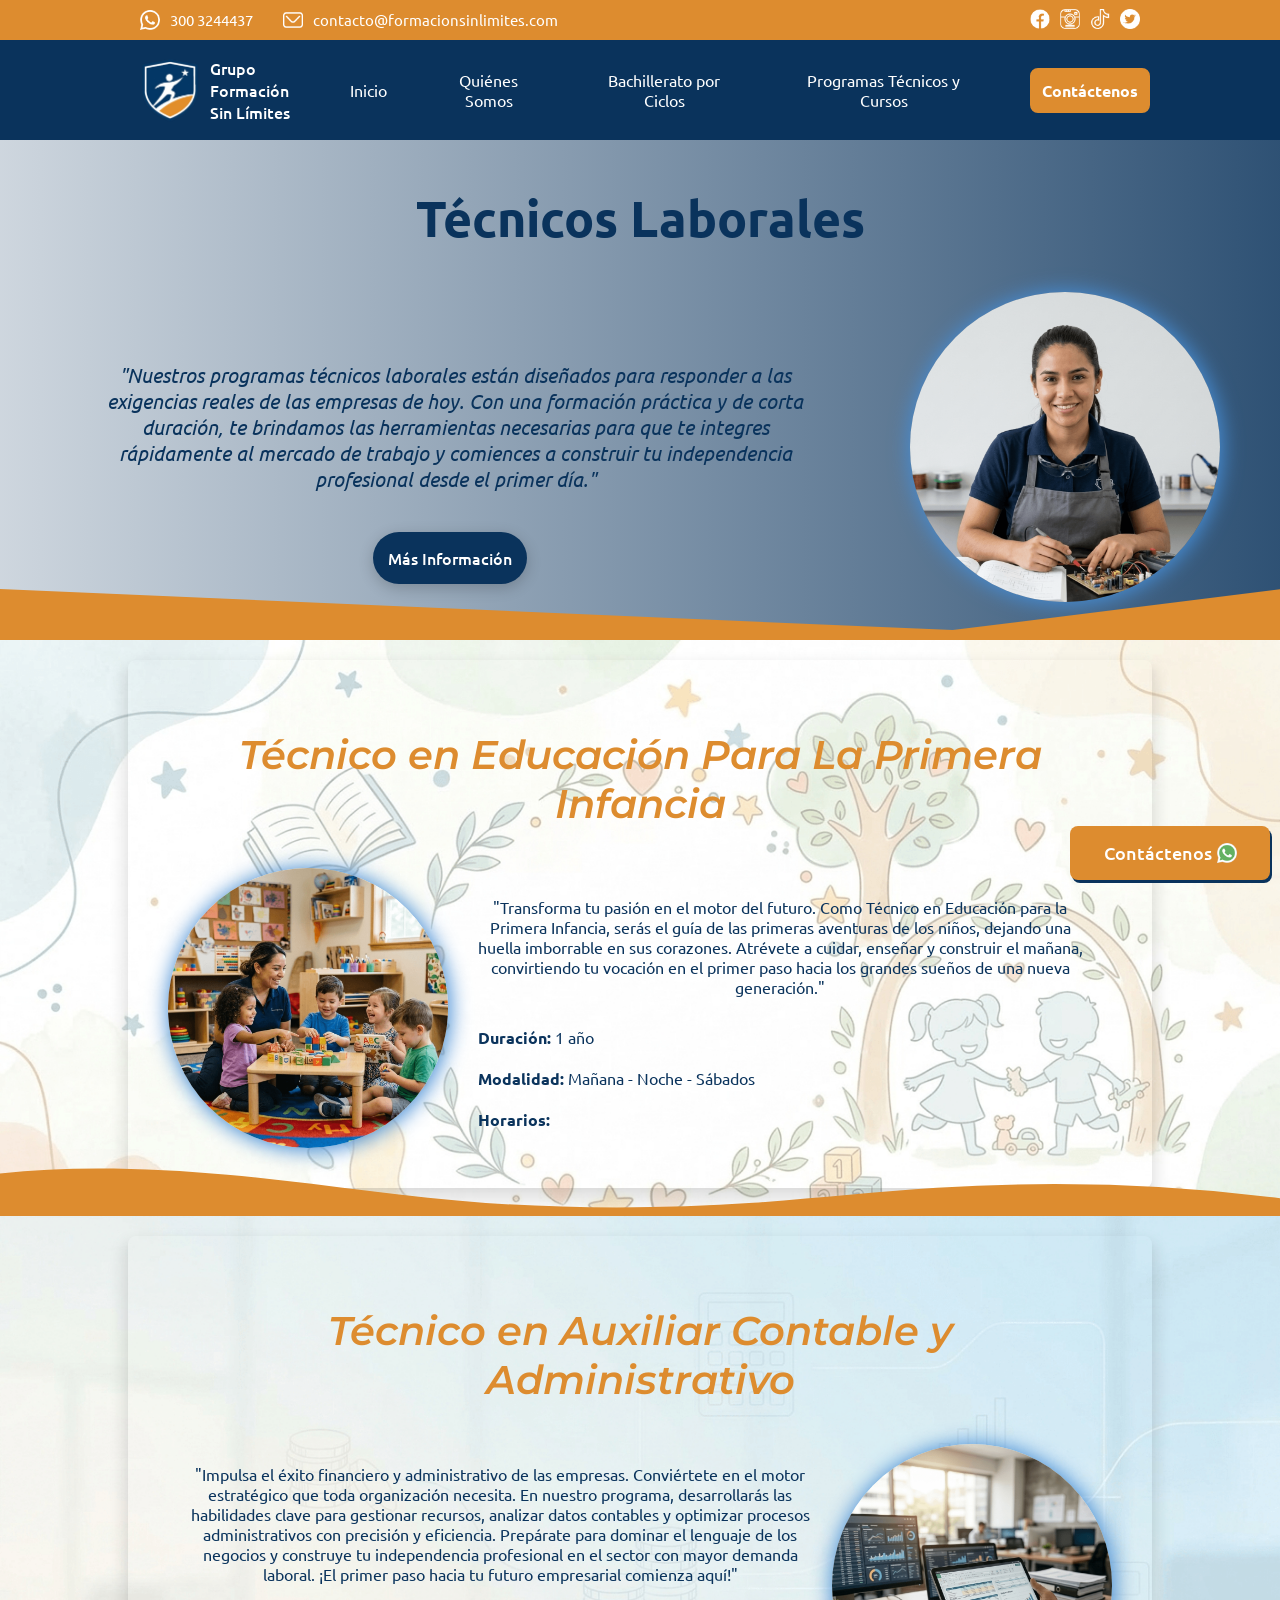
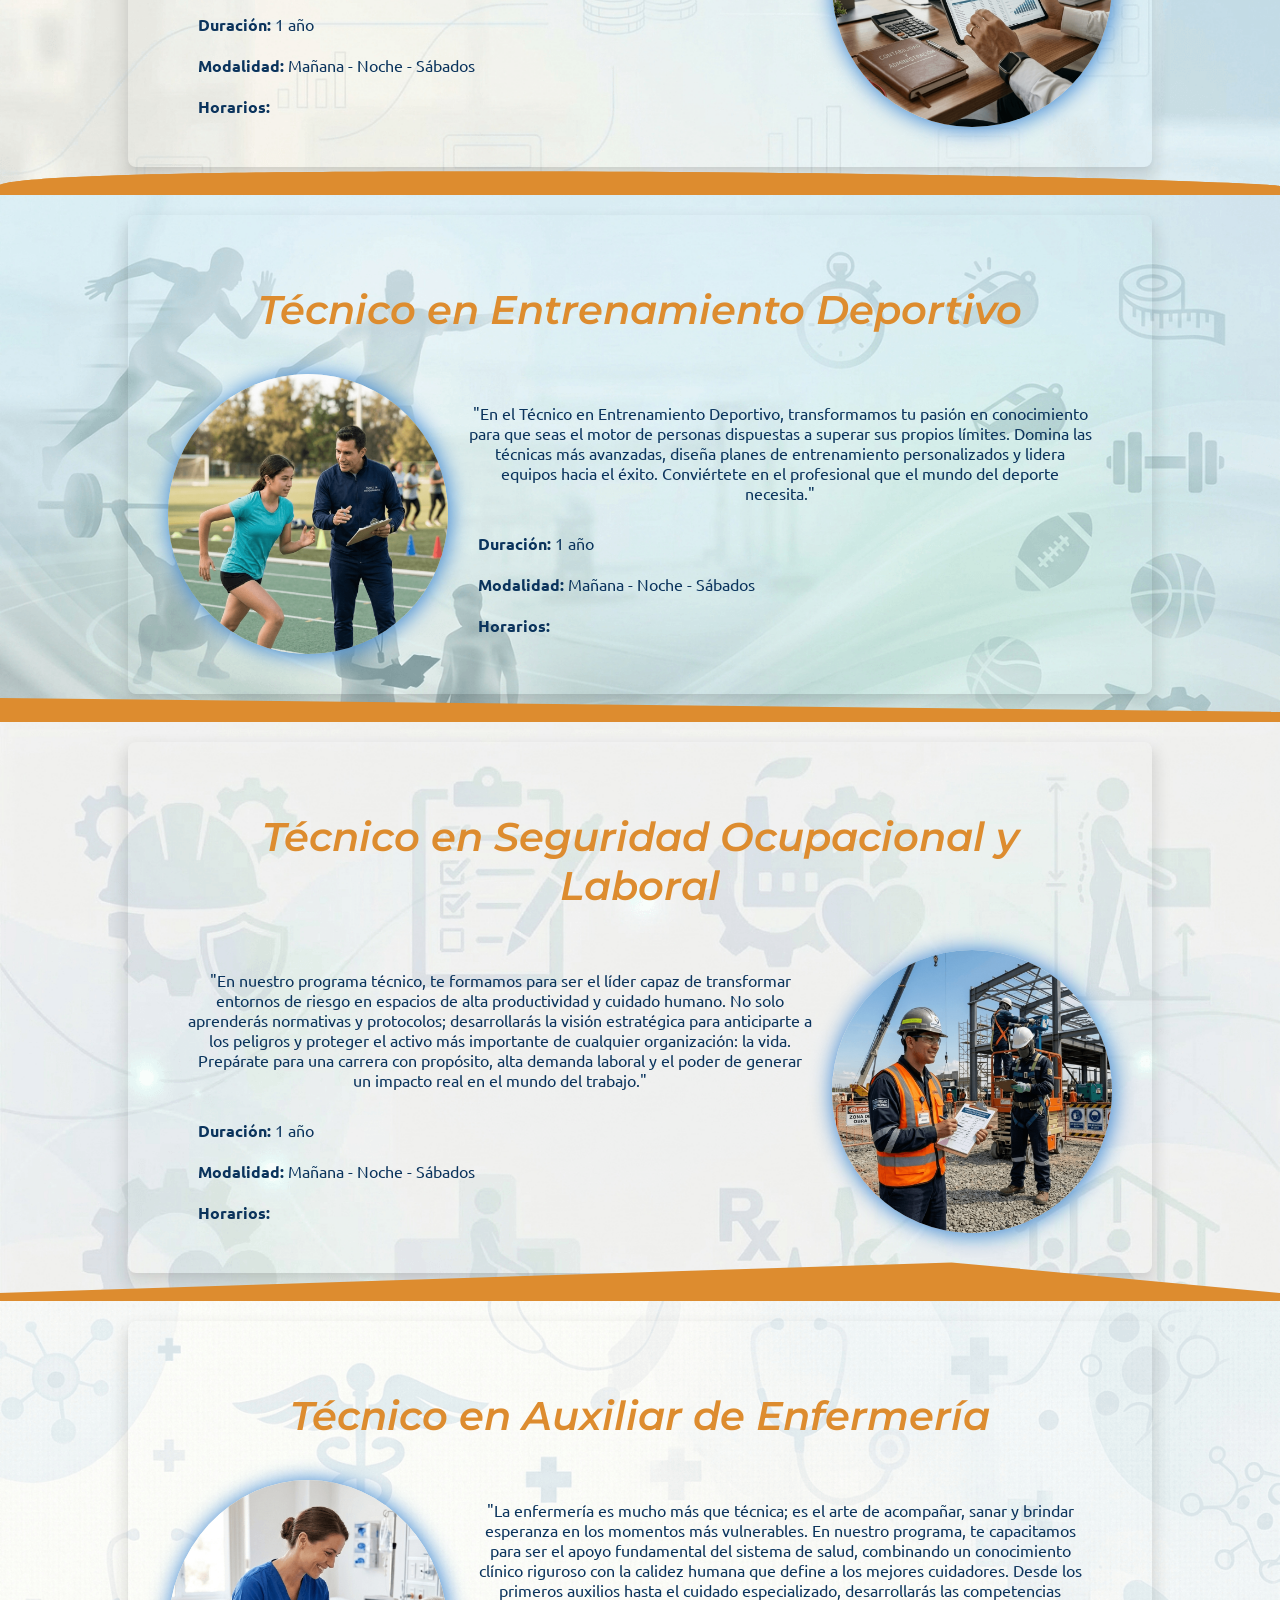
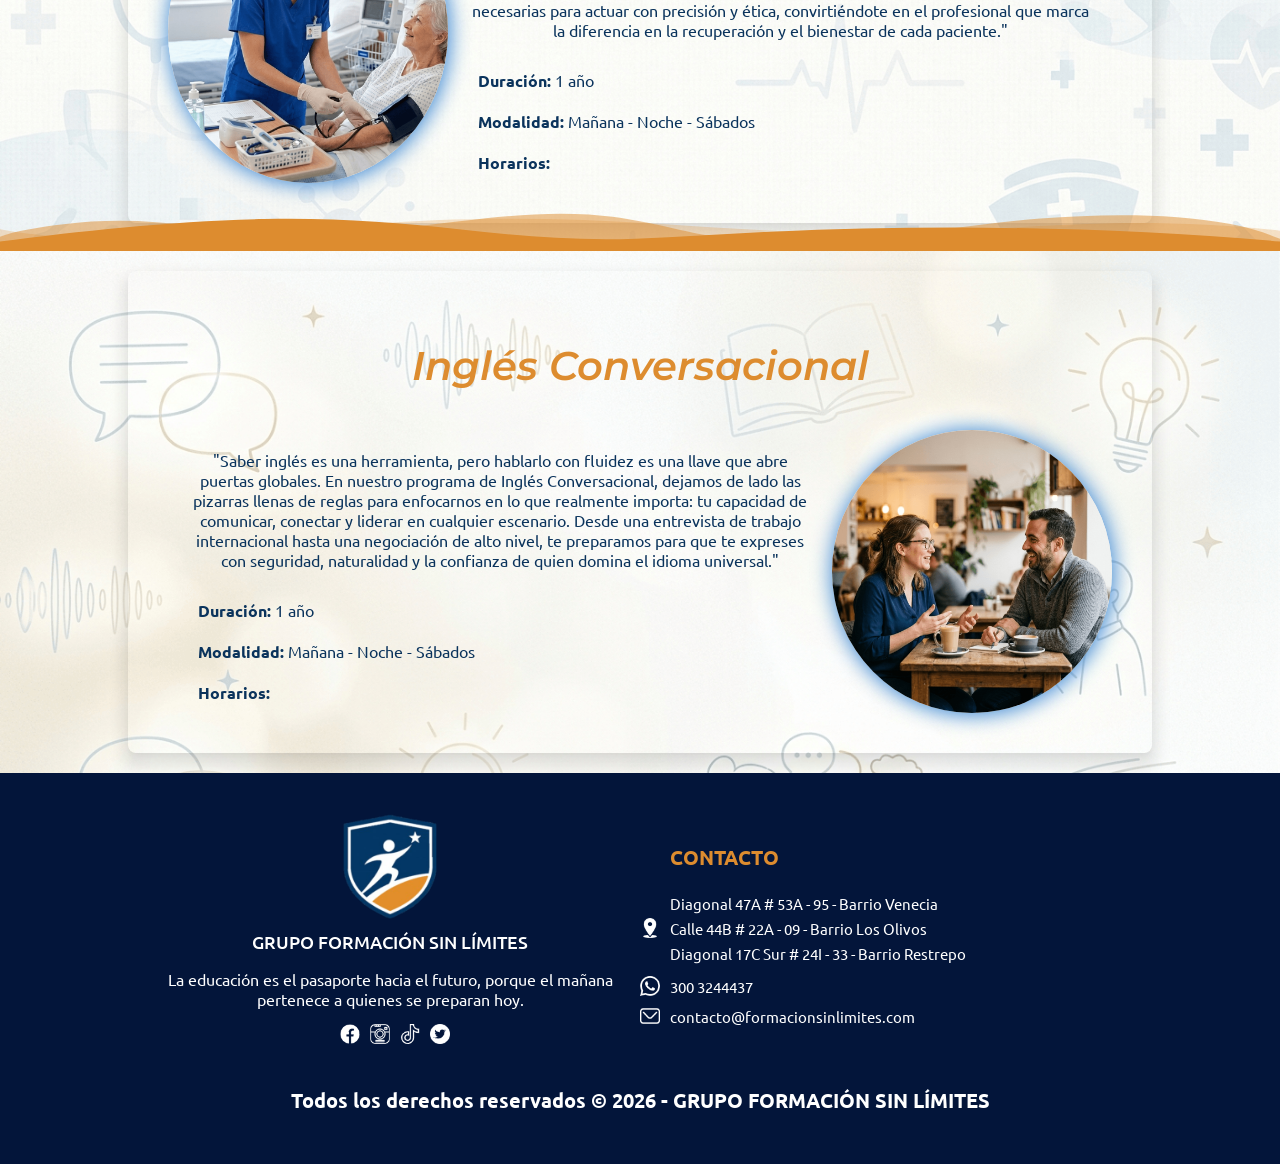
<file: tecnicos.html>
<!DOCTYPE html>
<html lang="es">

<head>
    <meta charset="UTF-8">
    <meta name="viewport" content="width=device-width, initial-scale=1.0">
    <link rel="icon" type="image/png" href="./assets/logo.png">
    <link rel="stylesheet" href="./css/styles-tecnicos.css">
    <link rel="stylesheet" href="./css/styles.css">
    <link rel="preconnect" href="https://fonts.googleapis.com">
    <link rel="preconnect" href="https://fonts.gstatic.com" crossorigin>
    <link
        href="https://fonts.googleapis.com/css2?family=Montserrat:ital,wght@0,100..900;1,100..900&family=Ubuntu:ital,wght@0,300;0,400;0,500;0,700;1,300;1,400;1,500;1,700&display=swap"
        rel="stylesheet">
    <script defer src="./js/hamburguer.js"></script>
    <title>Técnicos Laborales</title>
</head>

<body>
    <section class="contact">
        <div class="container">
            <div class="contact-number">
                <div class="contact-number-container">
                    <img class="wsp" src="./assets/whatsapp_icon.png" alt="">
                    <a href="tel:3003244437" class="number">300 3244437</a>
                </div>
                <div class="contact-mail-container">
                    <img class="mail" src="./assets/letter_icon.png" alt="">
                    <a class="mail_description" href="mailto:contacto@formacionsinlimites.com">contacto@formacionsinlimites.com</a>
                </div>
            </div>
            <div class="contact-social">
                <a href="https://www.facebook.com/share/1Nfvi4H3RK/?mibextid=wwXIfr" title="Facebook" target="_blank">
                    <img class="network" src="./assets/facebook.png" alt=""></a>
                <a href="#" title="Instagram">
                    <img class="network" src="./assets/instagram.png" alt=""></a>
                <a href="#" title="TikTok"><img class="network" src="./assets/tik-tok.png" alt=""></a>
                <a href="#" title="X"><img class="network" src="./assets/twitter.png" alt=""></a>
            </div>
        </div>
    </section>
   <section class="logo-menu">
        <div class="logo-container">
            <div class="logo">
                <a class="logo-home" href="index.html">
                    <img class="logo-img" src="./assets/logo.png" alt="">
                    <p class="logo-description">Grupo Formación Sin Límites</p>
                </a>
            </div>
            <button id="abrir" class="abrir-menu-hamburguesa"><img class="bi" src="./assets/menu.png" alt=""></button>
            <nav class="menu" id="menu">
                <div class="logo-cerrar">
                    <button id="cerrar" class="cerrar-menu-hamburguesa"><img class="remove" src="./assets/remove.png" alt=""></button>
                </div>
                <ul class="menu-list">
                    <li class="menu-item">
                        <a class="menu-anchor" href="index.html">Inicio</a>
                    </li>
                    <li class="menu-item">
                        <a class="menu-anchor" href="quienes-somos.html">Quiénes Somos</a>
                    </li>
                    <li class="menu-item">
                        <a class="menu-anchor" href="bachillerato.html">Bachillerato por Ciclos</a>
                    </li>
                    <li class="menu-item">
                        <a class="menu-anchor" href="tecnicos.html">Programas Técnicos y Cursos</a>
                    </li>
                    <li class="menu-item">
                        <a class="menu-anchor menu-anchor-mod"
                            href="https://wa.me/573003244437?text=Hola!!%20necesito%20informaci%C3%B3n%20sobre%20los%20programas"
                            target="_blank">Contáctenos</a>
                    </li>
                </ul>
            </nav>
        </div>
    </section>
    <section class="banner-technical">
        <div class="banner-technical-container">
            <div class="banner-technical-box">
                <h2 class="banner-technical-title">Técnicos Laborales</h2>
            </div>
            <div class="banner-box">
                <div class="banner-description">
                    <p class="banner-technical-subtitle">"Nuestros programas técnicos laborales están diseñados para
                        responder a las
                        exigencias reales de las empresas de hoy. Con una formación práctica y de corta duración, te
                        brindamos
                        las herramientas necesarias para que te integres rápidamente al mercado de trabajo y comiences a
                        construir tu independencia profesional desde el primer día."</p>
                    <div class="banner-button-container">
                        <a class="button-information-technical"
                            href="https://wa.me/573003244437?text=Hola!!%20necesito%20informaci%C3%B3n%20sobre%20los%20programas"
                            target="_blank" rel="noopener noreferrer">Más Información</a>
                    </div>
                </div>
                <div class="banner-img-container-technical">
                    <img class="banner-img-technical" src="./assets/banner-tecnicos.png" alt="">
                </div>
            </div>
        </div>
        <div class="division">
            <svg data-name="Layer 1" xmlns="http://www.w3.org/2000/svg" viewBox="0 0 1200 120"
                preserveAspectRatio="none">
                <path d="M892.25 114.72L0 0 0 120 1200 120 1200 0 892.25 114.72z" class="shape-fill"></path>
            </svg>
        </div>
    </section>
    <section class="early-childhood" id="childhood">
        <div class="technical-container">
            <div class="technical-box">
                <p class="technical-title">Técnico en Educación Para La Primera Infancia</p>
            </div>
            <div class="technical-box-description">
                <div class="technical-img-container">
                    <img class="technical-img" src="./assets/infancia-page.png" alt="">
                </div>
                <div class="technical-text">
                    <p class="technical-subtitle">"Transforma tu pasión en el motor del futuro. Como Técnico en Educación
                        para la Primera Infancia, serás el guía de las primeras aventuras de los niños, dejando una huella
                        imborrable en sus corazones. Atrévete a cuidar, enseñar y construir el mañana, convirtiendo tu
                        vocación en el primer paso hacia los grandes sueños de una nueva generación."</p>
                    <div class="technical-description">
                        <p class="technical-desc-subtitle"><strong>Duración: </strong>1 año</p>
                        <p class="technical-desc-subtitle"><strong>Modalidad: </strong>Mañana - Noche - Sábados</p>
                        <p class="technical-desc-subtitle"><strong>Horarios: </strong></p>
                    </div>
                </div>
            </div>
        </div>
        <div class="custom-shape-divider-bottom-1773422855">
            <svg data-name="Layer 1" xmlns="http://www.w3.org/2000/svg" viewBox="0 0 1200 120"
                preserveAspectRatio="none">
                <path
                    d="M321.39,56.44c58-10.79,114.16-30.13,172-41.86,82.39-16.72,168.19-17.73,250.45-.39C823.78,31,906.67,72,985.66,92.83c70.05,18.48,146.53,26.09,214.34,3V0H0V27.35A600.21,600.21,0,0,0,321.39,56.44Z"
                    class="shape-fill"></path>
            </svg>
        </div>
    </section>
    <section class="accounting" id="accounting">
        <div class="technical-container">
            <div class="technical-box">
                <p class="technical-title">Técnico en Auxiliar Contable y Administrativo</p>
            </div>
            <div class="technical-box-description technical-box-description-mod">
                <div class="technical-text">
                    <p class="technical-subtitle">"Impulsa el éxito financiero y administrativo de las empresas. Conviértete
                        en el motor estratégico que toda organización necesita. En nuestro programa, desarrollarás las
                        habilidades clave para gestionar recursos, analizar datos contables y optimizar procesos
                        administrativos con precisión y eficiencia. Prepárate para dominar el lenguaje de los negocios y
                        construye tu independencia profesional en el sector con mayor demanda laboral. ¡El primer paso hacia
                        tu futuro empresarial comienza aquí!"</p>
                    <div class="technical-description">
                        <p class="technical-desc-subtitle"><strong>Duración: </strong>1 año</p>
                        <p class="technical-desc-subtitle"><strong>Modalidad: </strong>Mañana - Noche - Sábados</p>
                        <p class="technical-desc-subtitle"><strong>Horarios: </strong></p>
                    </div>
                </div>
                <div class="technical-img-container">
                    <img class="technical-img" src="./assets/contable.png" alt="">
                </div>
            </div>
        </div>
        <div class="custom-shape-divider-bottom-1773423005">
            <svg data-name="Layer 1" xmlns="http://www.w3.org/2000/svg" viewBox="0 0 1200 120"
                preserveAspectRatio="none">
                <path d="M0,0V6c0,21.6,291,111.46,741,110.26,445.39,3.6,459-88.3,459-110.26V0Z" class="shape-fill">
                </path>
            </svg>
        </div>
        <div class="custom-shape-divider-bottom-1773423005">
            <svg data-name="Layer 1" xmlns="http://www.w3.org/2000/svg" viewBox="0 0 1200 120"
                preserveAspectRatio="none">
                <path d="M0,0V6c0,21.6,291,111.46,741,110.26,445.39,3.6,459-88.3,459-110.26V0Z" class="shape-fill">
                </path>
            </svg>
        </div>
    </section>
    <section class="sports" id="sports">
        <div class="technical-container">
            <div class="technical-box">
                <p class="technical-title bebas-neue-regular">Técnico en Entrenamiento Deportivo</p>
            </div>
            <div class="technical-box-description">
                <div class="technical-img-container">
                    <img class="technical-img" src="./assets/entrenamiento.png" alt="">
                </div>
                <div class="technical-text">
                    <p class="technical-subtitle">"En el Técnico en Entrenamiento Deportivo, transformamos tu pasión en
                        conocimiento para que seas el motor de personas dispuestas a superar sus propios límites. Domina las
                        técnicas más avanzadas, diseña planes de entrenamiento personalizados y lidera equipos hacia el
                        éxito. Conviértete en el profesional que el mundo del deporte necesita."</p>
                    <div class="technical-description">
                        <p class="technical-desc-subtitle"><strong>Duración: </strong>1 año</p>
                        <p class="technical-desc-subtitle"><strong>Modalidad: </strong>Mañana - Noche - Sábados </p>
                        <p class="technical-desc-subtitle"><strong>Horarios: </strong></p>
                    </div>
                </div>
            </div>
        </div>
        <div class="custom-shape-divider-bottom-1773423226">
            <svg data-name="Layer 1" xmlns="http://www.w3.org/2000/svg" viewBox="0 0 1200 120"
                preserveAspectRatio="none">
                <path d="M1200 120L0 16.48 0 0 1200 0 1200 120z" class="shape-fill"></path>
            </svg>
        </div>
    </section>
    <section class="ocupacional" id="ocupacional">
        <div class="technical-container">
            <div class="technical-box">
                <p class="technical-title">Técnico en Seguridad Ocupacional y Laboral</p>
            </div>
            <div class="technical-box-description technical-box-description-mod">
                <div class="technical-text">
                    <p class="technical-subtitle">"En nuestro programa técnico, te formamos para ser el líder capaz de
                        transformar entornos de riesgo en espacios de alta productividad y cuidado humano. No solo
                        aprenderás normativas y protocolos; desarrollarás la visión estratégica para anticiparte a los
                        peligros y proteger el activo más importante de cualquier organización: la vida. Prepárate para una
                        carrera con propósito, alta demanda laboral y el poder de generar un impacto real en el mundo del
                        trabajo."</p>
                    <div class="technical-description">
                        <p class="technical-desc-subtitle"><strong>Duración: </strong>1 año</p>
                        <p class="technical-desc-subtitle"><strong>Modalidad: </strong>Mañana - Noche - Sábados</p>
                        <p class="technical-desc-subtitle"><strong>Horarios: </strong></p>
                    </div>
                </div>
                <div class="technical-img-container">
                    <img class="technical-img" src="./assets/seg-ocupacional.png" alt="">
                </div>
            </div>
        </div>
        <div class="custom-shape-divider-bottom-1773423567">
            <svg data-name="Layer 1" xmlns="http://www.w3.org/2000/svg" viewBox="0 0 1200 120"
                preserveAspectRatio="none">
                <path d="M1200 0L0 0 892.25 114.72 1200 0z" class="shape-fill"></path>
            </svg>
        </div>
    </section>
    <section class="nursing" id="nursing">
        <div class="technical-container">
            <div class="technical-box">
                <p class="technical-title">Técnico en Auxiliar de Enfermería</p>
            </div>
            <div class="technical-box-description">
                <div class="technical-img-container">
                    <img class="technical-img" src="./assets/nursing.png" alt="">
                </div>
                <div class="technical-text">
                    <p class="technical-subtitle">"La enfermería es mucho más que técnica; es el arte de acompañar, sanar y
                        brindar esperanza en los momentos más vulnerables. En nuestro programa, te capacitamos para ser el
                        apoyo fundamental del sistema de salud, combinando un conocimiento clínico riguroso con la calidez
                        humana que define a los mejores cuidadores. Desde los primeros auxilios hasta el cuidado
                        especializado, desarrollarás las competencias necesarias para actuar con precisión y ética,
                        convirtiéndote en el profesional que marca la diferencia en la recuperación y el bienestar de cada
                        paciente."</p>
                    <div class="technical-description">
                        <p class="technical-desc-subtitle"><strong>Duración: </strong>1 año</p>
                        <p class="technical-desc-subtitle"><strong>Modalidad: </strong>Mañana - Noche - Sábados</p>
                        <p class="technical-desc-subtitle"><strong>Horarios: </strong></p>
                    </div>
                </div>
            </div>
        </div>
        <div class="custom-shape-divider-bottom-1773423457">
            <svg data-name="Layer 1" xmlns="http://www.w3.org/2000/svg" viewBox="0 0 1200 120"
                preserveAspectRatio="none">
                <path
                    d="M0,0V46.29c47.79,22.2,103.59,32.17,158,28,70.36-5.37,136.33-33.31,206.8-37.5C438.64,32.43,512.34,53.67,583,72.05c69.27,18,138.3,24.88,209.4,13.08,36.15-6,69.85-17.84,104.45-29.34C989.49,25,1113-14.29,1200,52.47V0Z"
                    opacity=".25" class="shape-fill"></path>
                <path
                    d="M0,0V15.81C13,36.92,27.64,56.86,47.69,72.05,99.41,111.27,165,111,224.58,91.58c31.15-10.15,60.09-26.07,89.67-39.8,40.92-19,84.73-46,130.83-49.67,36.26-2.85,70.9,9.42,98.6,31.56,31.77,25.39,62.32,62,103.63,73,40.44,10.79,81.35-6.69,119.13-24.28s75.16-39,116.92-43.05c59.73-5.85,113.28,22.88,168.9,38.84,30.2,8.66,59,6.17,87.09-7.5,22.43-10.89,48-26.93,60.65-49.24V0Z"
                    opacity=".5" class="shape-fill"></path>
                <path
                    d="M0,0V5.63C149.93,59,314.09,71.32,475.83,42.57c43-7.64,84.23-20.12,127.61-26.46,59-8.63,112.48,12.24,165.56,35.4C827.93,77.22,886,95.24,951.2,90c86.53-7,172.46-45.71,248.8-84.81V0Z"
                    class="shape-fill"></path>
            </svg>
        </div>
    </section>
    <section class="english" id="english">
        <div class="technical-container">
            <div class="technical-box">
                <p class="technical-title">Inglés Conversacional</p>
            </div>
            <div class="technical-box-description technical-box-description-mod">
                <div class="technical-text">
                    <p class="technical-subtitle">"Saber inglés es una herramienta, pero hablarlo con fluidez es una llave
                        que abre puertas globales. En nuestro programa de Inglés Conversacional, dejamos de lado las
                        pizarras llenas de reglas para enfocarnos en lo que realmente importa: tu capacidad de comunicar,
                        conectar y liderar en cualquier escenario. Desde una entrevista de trabajo internacional hasta una
                        negociación de alto nivel, te preparamos para que te expreses con seguridad, naturalidad y la
                        confianza de quien domina el idioma universal."</p>
                    <div class="technical-description">
                        <p class="technical-desc-subtitle"><strong>Duración: </strong>1 año</p>
                        <p class="technical-desc-subtitle"><strong>Modalidad: </strong>Mañana - Noche - Sábados</p>
                        <p class="technical-desc-subtitle"><strong>Horarios: </strong></p>
                    </div>
                </div>
                <div class="technical-img-container">
                    <img class="technical-img" src="./assets/english.png" alt="">
                </div>
            </div>
        </div>
    </section>
    <footer>
        <div class="footer">
            <div class="footer-container">
                <div class="footer-box">
                    <div class="footer-identity">
                        <img class="footer-img" src="./assets/logo.png" alt="">
                        <p class="footer-img-phrase">GRUPO FORMACIÓN SIN LÍMITES</p>
                        <p class="footer-phrase">La educación es el pasaporte hacia el futuro, porque el mañana
                            pertenece a
                            quienes se preparan hoy.</p>
                        <div class="contact-social">
                            <a href="https://www.facebook.com/share/1Nfvi4H3RK/?mibextid=wwXIfr" title="Facebook"
                                target="_blank">
                                <img class="network" src="./assets/facebook.png" alt=""></a>
                            <a href="#" title="Instagram">
                                <img class="network" src="./assets/instagram.png" alt=""></a>
                            <a href="#" title="TikTok"><img class="network" src="./assets/tik-tok.png" alt=""></a>
                            <a href="#" title="X"><img class="network" src="./assets/twitter.png" alt=""></a>
                        </div>
                    </div>
                    <div class="footer-contact">
                        <h3 class="footer-title">CONTACTO</h3>
                        <div class=contact-container">
                            <div class="contact-box">
                                <div class="contact-box-img">
                                    <img class="wsp" src="./assets/location.png" alt="">
                                </div>
                                <div class="contact-box-description">
                                    <p class="footer-subtitle">Diagonal 47A # 53A - 95 - Barrio Venecia</p>
                                    <p class="footer-subtitle">Calle 44B # 22A - 09 - Barrio Los Olivos</p>
                                    <p class="footer-subtitle">Diagonal 17C Sur # 24I - 33 - Barrio Restrepo</p>
                                </div>
                            </div>
                            <div class="contact-box">
                                <div class="contact-box-img">
                                    <img class="wsp" src="./assets/whatsapp_icon.png" alt="">
                                </div>
                                <div class="contact-box-description">
                                    <p class="number">300 3244437</p>
                                </div>
                            </div>
                            <div class="contact-box">
                                <div class="contact-box-img">
                                    <img class="mail" src="./assets/letter_icon.png" alt="">
                                </div>
                                <div class="contact-box-description">
                                    <p class="mail_description">contacto@formacionsinlimites.com</p>
                                </div>
                            </div>
                        </div>
                    </div>
                </div>
                <div class="footer-copy">
                    <p class="copy-description">Todos los derechos reservados &copy; 2026 - GRUPO FORMACIÓN SIN LÍMITES
                    </p>
                </div>
            </div>
        </div>
    </footer>
    <div class="contact-button">
        <a class="contact-link"
            href="https://wa.me/573003244437?text=Hola!!%20necesito%20informaci%C3%B3n%20sobre%20los%20programas"
            target="_blank" rel="noopener noreferrer">
            <p class="contact-text">Contáctenos</p>
            <img src="./assets/whatsapp.png" alt="Whatsapp de Grupo Formación Sin Límites" class="contact-icon">
        </a>
    </div>
</body>
</file>
<file: css/styles.css>
:root {
    --primary: #0a335c;
    --secundary: #dd8c2f;
    --radius-button: 50px;
    --shadow-button: 0 4px 15px rgba(0, 0, 0, 0.2);
    --shadow-md: 0 4px 6px -1px rgba(0, 0, 0, 0.1), 0 2px 4px -1px rgba(0, 0, 0, 0.06);
    --shadow-lg: 0 10px 15px 5px rgba(0, 0, 0, 0.1), 0 4px 6px -2px rgba(0, 0, 0, 0.05);
    --radius-md: 0.5rem;
}

* {
    margin: 0;
    padding: 0;
    box-sizing: border-box;
}

body {
    font-family: "Ubuntu", "Bebas Neue", sans-serif;
    width: 100%;
    min-height: 100vh;
    background-color: white;
    position: relative;
    inline-size: 100%;
    overflow-x: hidden;
    overflow-x: hidden;
}

.contact {
    width: 100%;
    min-height: 40px;
    background-color: var(--secundary);
    display: flex;
    justify-content: center;
    padding: 5px 10px;
}

.container,
.logo-container {
    width: 1000px;
    display: flex;
    justify-content: space-between;
    align-items: center;
}

.contact-number {
    display: flex;
    align-items: center;
}

.contact-number-container,
.contact-mail-container {
    display: flex;
}

.wsp,
.mail,
.network {
    width: 20px;
}

.wsp,
.mail {
    margin-right: 10px;
    height: 20px;
}

.contact-social {
    display: flex;
}

.network {
    margin-left: 10px;
    transition: transform 0.3s ease;
    display: inline-block;
}

.network:hover {
    transform: scale(1.3);
}

.number,
.mail_description {
    display: inline-block;
    font-size: 15px;
    margin-right: 30px;
    color: white;
    text-decoration: none;
    cursor: pointer;
}

.logo-menu {
    width: 100%;
    height: 100px;
    display: flex;
    justify-content: center;
    background-color: var(--primary);
    transition: all 0.3s ease;
}

.logo {
    width: 20%;
}

.logo-home {
    display: flex;
    align-items: center;
    gap: 10px;
    text-decoration: none;
    color: white;
    font-weight: 500;
}

.logo-description {
    color: white;
    width: 40%;
}

.logo-img {
    width: 60px;
}

.abrir-menu-hamburguesa,
.cerrar-menu-hamburguesa {
    display: none;
}

.menu {
    width: 80%;
    display: flex;
    justify-content: flex-end;
}

.menu-list {
    display: flex;
    gap: 30px;
    align-items: center;
}

.menu-item {
    list-style: none;
}

.menu-anchor {
    text-decoration: none;
    color: white;
    padding: 10px;
    display: inline-block;
    text-align: center;
    position: relative;
}

.menu-anchor:hover {
    color: #7AAACE;
}

.menu-anchor::after {
    content: '';
    position: absolute;
    width: 0;
    height: 2px;
    bottom: 0;
    left: 50%;
    background-color: var(--secundary);
    transition: all 0.3s ease;
    transform: translateX(-50%);
}

.menu-anchor:hover::after {
    width: 80%;
}

.menu-anchor-mod {
    font-weight: bold;
    border: 2px solid var(--secundary);
    cursor: pointer;
    border-radius: var(--radius-md);
    background: var(--secundary);
    transition: transform 0.3s ease;
    left: 10px;
}

.menu-anchor-mod:hover {
    transform: translateY(-5px);
    color: white;
}

.slider {
    width: 100%;
    display: flex;
    justify-content: center;
    background-color: var(--primary);
}

.slider-container {
    width: 1000px;
    overflow: hidden;
    position: relative;
}

/* Estilos para las flechas */
.arrow-btn {
    position: absolute;
    top: 50%;
    transform: translateY(-50%);
    background-color: rgba(0, 0, 0, 0.5);
    color: white;
    border: none;
    font-size: 2rem;
    padding: 10px 15px;
    cursor: pointer;
    z-index: 10;
    border-radius: 5px;
    transition: background 0.3s;
}

.arrow-btn:hover {
    background-color: var(--primary);
}

.prev {
    left: 10px;
}

.next {
    right: 10px;
}

.slider-container::after {
    content: '';
    position: absolute;
    top: 0;
    left: 0;
    width: 100%;
    height: 100%;
    background: linear-gradient(rgba(0, 0, 0, 0.4), transparent);
    pointer-events: none;
}

.slider-big {
    width: 400%;
    height: 300px;
    display: flex;
    flex-wrap: nowrap;
    justify-content: space-between;
    align-items: center;
    padding: 5px;
    transition: transform 0.9s ease-in-out;
    transform: translateX(0%);
}

.slider-img {
    width: calc(100% / 4 - 5px);
    height: 100%;
    object-fit: cover;
    border-radius: 5px;
}

.slider-points {
    width: 100%;
    display: flex;
    justify-content: center;
    align-items: center;
    position: relative;
    z-index: 2;
}

.points {
    width: 20px;
    height: 20px;
    margin: 15px;
    background-color: white;
    border-radius: 50%;
    box-shadow: 1px 1px 3px black;
    cursor: pointer;
}

.points.active {
    background-color: #dd8c2f;
}

.phrase {
    width: 100%;
    height: 100%;
    display: flex;
    flex-direction: column;
    justify-content: center;
    color: white;
    font-size: 30px;
    font-weight: 500;
    position: absolute;
    z-index: 1;
    background: #0A335C;
    background: linear-gradient(90deg, rgba(10, 51, 92, 1) 0%, rgba(10, 51, 92, 0.2) 51%, rgba(10, 51, 92, 0) 100%);
}

.phrase-description {
    margin: 8px 50px;
    animation: fadeIn 1.4s ease-out 0.6s both;
}

.icons {
    width: 100%;
    display: flex;
    justify-content: center;
    padding: 50px 0;
    background-color: var(--primary);
}

.icon-list {
    width: 1000px;
    display: flex;
    justify-content: space-around;
}

.icon-section {
    display: flex;
    flex-direction: column;
    align-items: center;
}

.icon {
    width: 70px;
    margin-bottom: 20px;
}

.icon-description {
    color: white;
}

.programs {
    width: 100%;
    background-color: white;
    display: flex;
    justify-content: center;
    background-image: url(../assets/backg-who.jpg);
    background-size: cover;
    background-repeat: round;

}

.program-container {
    width: 1000px;
}

.phrase-programs,
.why-title {
    font-size: 40px;
    color: var(--primary);
    margin: 50px auto 30px;
    text-align: center;
    letter-spacing: 1px;
}

.offer-box {
    display: grid;
    grid-template-columns: repeat(3, 1fr);
    margin-bottom: 10px;
}

.program {
    background-color: var(--primary);
    margin: 20px;
    border-radius: 15px;
    /* Más redondeado = más moderno */
    box-shadow: var(--shadow-md);
    transition: transform 0.4s cubic-bezier(0.175, 0.885, 0.32, 1.275), box-shadow 0.4s;
    overflow: hidden;
    /* Para que la imagen no se salga de los bordes redondeados */
}

.program:hover {
    transform: translateY(-15px) scale(1.02);
    box-shadow: 0 20px 40px rgba(0, 0, 0, 0.3);
}

.program-link {
    display: inline-block;
    width: 100%;
    height: 100%;
    color: white;
    text-decoration: none;
}

.imagen-program {
    display: flex;
    flex-direction: column;
    align-items: center;
}

.title-offer {
    font-size: 30px;
    margin-bottom: 30px;
    color: var(--primary);
    text-align: center;
}

.img-program {
    width: 100%;
    height: 200px;
    border-radius: 20px;
    padding: 10px;
    object-fit: cover;
    transition: transform 0.6s ease;
}

.program:hover .img-program {
    transform: scale(1.1);
    /* Zoom sutil a la foto */
}

.phrase-bachiller {
    font-weight: bold;
    color: white;
    margin: 10px;

}

.star {
    display: flex;
    width: 30%;
    transition: transform 0.3s ease;
}

.star-img {
    width: 10%;
    margin-left: 10px;
    transition: all 0.5s cubic-bezier(0.175, 0.885, 0.32, 1.275);
}

.star-img-modstar {
    width: 22%;
    margin-left: 10px;
    transition: all 0.5s cubic-bezier(0.175, 0.885, 0.32, 1.275);
}

.star-img .star-img-modstar:hover {
    filter: drop-shadow(0 0 15px rgba(255, 215, 0, 0.8));
    transform: scale(1.2) rotate(15deg);
    cursor: pointer;
}

.star-img:hover {
    filter: drop-shadow(0 0 15px rgba(255, 215, 0, 0.8));
    transform: scale(1.2) rotate(15deg);
    cursor: pointer;
}

.subtitle-phrase {
    color: white;
    margin: 20px 10px;
}

.counter {
    display: inline-block;
    transition: transform 0.2s ease;
    font-variant-numeric: tabular-nums;
}

.counter:hover {
    transform: scale(1.1);
    color: #ffd700;
}

.grid {
    grid-column: span 2;
}

.information {
    display: flex;
    justify-content: center;
}

.button-information {
    padding: 15px;
    background-color: var(--secundary);
    text-decoration: none;
    color: var(--primary);
    font-size: 20px;
    font-weight: 500;
    border-radius: var(--radius-button);
    box-shadow: var(--shadow-button);
    margin-bottom: 40px;
    transition: transform 0.3s ease;
}

.button-information:hover {
    cursor: pointer;
    transform: scale(1.2);
}

.why {
    width: 100%;
    background: var(--secundary);
    display: flex;
    justify-content: center;
}

.why-container {
    width: 1000px;
    display: flex;
    flex-direction: column;
    align-items: center;
}

.why-title {
    font-size: 40px;
    color: white;
    margin: 50px auto 30px;
}

.why-box {
    width: 100%;
    display: flex;
    justify-content: space-between;
}

.reasons {
    width: 24%;
    border-radius: var(--radius-md);
    box-shadow: var(--shadow-md);
    background-color: antiquewhite;
    padding: 10px 10px 10px 15px;
}

.reason-head {
    display: flex;
    flex-direction: column;
    justify-content: flex-start;
    align-items: center;
}

.reason-img {
    margin: 5px;
    width: 80px;
}

.reasons-title {
    font-weight: 500;
    margin: 20px 5px;
    color: var(--primary);
    font-size: 17px;
    text-align: center;
}

.reasons-description {
    margin: 10px;
    line-height: 22px;
}

.reasons-phrase {
    font-style: italic;
    text-align: center;
    color: var(--primary);
    margin: 20px auto;
    padding: 15px;
}

.button-information-why {
    padding: 15px;
    background-color: #f9f9f9;
    text-decoration: none;
    color: var(--primary);
    font-weight: 500;
    font-size: 20px;
    border-radius: var(--radius-button);
    box-shadow: var(--shadow-button);
    margin-bottom: 40px;
    transition: transform 0.3s ease;
}

.button-information-why:hover {
    cursor: pointer;
    transform: scale(1.2);
}

.allies {
    width: 100%;
    display: flex;
    justify-content: center;
    background-color: var(--primary);
}

.allies-container {
    width: 1000px;
    display: flex;
    flex-direction: column;
    align-items: center;
    margin-bottom: 60px;
}

.allies-title {
    margin: 50px;
    font-size: 40px;
    color: white;
}

.allies-box {
    width: 100%;
    display: flex;
    justify-content: space-evenly;
}

.allies-card {
    width: 200px;
    display: flex;
    justify-content: center;
    align-items: center;
    background-color: white;
    border-radius: var(--radius-md);
    border: 1px solid black;
    box-shadow: var(--shadow-md);
}

.allies-img {
    height: 150px;
}

.allies-img-education {
    height: 85px;
}

.contact-button {
    width: 200px;
    background-color: var(--secundary);
    color: white;
    font-size: 18px;
    font-weight: 500;
    border-radius: var(--radius-md);
    box-shadow: 2px 3px var(--primary);
    position: fixed;
    right: 10px;
    bottom: 20px;
    z-index: 1;
    transition: transform 0.3s ease;
}

.contact-button:hover {
    cursor: pointer;
    transform: scale(1.1);
}

.contact-link {
    width: 100%;
    padding: 15px 10px;
    text-decoration: none;
    color: white;
    display: flex;
    justify-content: center;
    align-items: center;
}

.contact-link:visited {
    color: white;
}

.contact-icon {
    width: 20px;
    margin-left: 5px;
}


.offer-box,
.why-box,
.allies-box {
    view-timeline-name: --section;
    view-timeline-axis: block;
    animation-timeline: --section;
    animation-name: reveal;
    animation-range: entry 10% cover 30%;
    animation-fill-mode: both;
}

.footer {
    width: 100%;
    display: flex;
    justify-content: center;
    background-color: #03153a;
}

.footer-container {
    width: 1000px;
    display: flex;
    flex-direction: column;
}

.footer-box {
    width: 100%;
    margin: 40px 0;
    display: flex;
    align-items: center;
}

.footer-identity {
    width: 50%;
    display: flex;
    flex-direction: column;
    align-items: center;
    text-align: center;
}

.footer-img {
    width: 100px;
    margin-bottom: 10px;
}

.footer-img-phrase {
    color: white;
    margin-bottom: 15px;
    font-size: 18px;
    font-weight: 500;
}

.footer-phrase {
    color: white;
    margin-bottom: 15px;
}

.contact-container {
    display: flex;
}

.contact-box {
    display: flex;
    margin-bottom: 10px;
    align-items: center;
}

.contact-box-img {
    height: 20px;
}

.footer-title {
    color: var(--secundary);
    font-size: 20px;
    margin: 20px 30px;
}

.footer-subtitle {
    text-decoration: none;
    color: white;
    font-size: 15px;
    line-height: 25px;
}

.footer-copy {
    color: white;
    text-align: center;
    font-size: 20px;
    font-weight: bold;
    margin-bottom: 50px;
}

@keyframes fadeIn {
    from {
        opacity: 0;
        transform: translateY(10px);
    }

    to {
        opacity: 1;
        transform: translateY(0);
    }
}

@keyframes reveal {
    from {
        opacity: 0;
        transform: translateY(30px);
    }

    to {
        opacity: 1;
        transform: translateY(0);
    }
}

/* DISEÑO RESPONSIVO*/

@media screen and (max-width: 1024px) {
    .container {
        width: 800px;
    }

    .logo-container {
        width: 800px;
    }

    .slider-container {
        width: 95%;
    }

    .icon-list {
        width: 800px;
    }

    .program-container {
        width: 800px;
    }

    .why-container {
        width: 800px;
    }

    .allies-container {
        width: 800px;
    }

    .footer-container {
        width: 800px;
    }

    .footer-box {
        justify-content: space-between;
    }

    .logo-description,
    .menu-anchor {
        font-size: 14px;
    }
}

@media screen and (max-width: 768px) {
    .container {
        width: 650px;
    }

    .logo-container {
        width: 650px;
    }

    .slider-container {
        width: 650px;
    }

    .icon-list {
        width: 650px;
    }

    .program-container {
        width: 650px;
    }

    .why-container {
        width: 650px;
    }

    .allies-container {
        width: 650px;
    }

    .footer-container {
        width: 650px;
    }

    .footer-box {
        justify-content: space-between;
    }

    .logo-img {
        width: 45px;
    }

    .logo-description,
    .menu-anchor {
        font-size: 11px;
    }

    .phrase-description {
        font-size: 22px;
    }

    .slider-big {
        height: 240px;
    }

    .points {
        width: 15px;
        height: 15px;
    }

    .icon {
        width: 50px;
    }

    .icons {
        padding: 40px 0;
    }

    .phrase-programs,
    .why-title,
    .allies-title {
        font-size: 35px;
    }

    .offer-box {
        grid-template-columns: repeat(2, 1fr);
    }

    .grid {
        grid-column: span 1;
    }

    .star-img {
        width: 16px;
    }

    .phrase-bachiller,
    .subtitle-phrase,
    .footer-img-phrase,
    .footer-phrase,
    .contact-text {
        font-size: 15px;
    }

    .button-information,
    .button-information-why {
        padding: 12px;
        font-size: 17px;
    }

    .why-box {
        display: grid;
        grid-template-columns: repeat(2, 1fr);
        gap: 20px;
    }

    .reasons {
        width: 95%;
    }

    .reasons-phrase,
    .copy-description {
        font-size: 20px;
    }

    .allies-card {
        width: 180px;
    }

    .allies-img {
        height: 130px;
    }

    .allies-img-education {
        height: 80px;
    }

    .footer-img {
        width: 80px;
    }

    .contact-button {
        width: 150px;
    }

    .contact-icon {
        width: 18px;
    }

    .contact-link {
        padding: 12px 10px;
    }
}

@media screen and (max-width: 480px) {

    .container,
    .logo-container,
    .slider-container,
    .why-container,
    .allies-container {
        margin: 0px 15px;
    }

    .contact-number {
        flex-wrap: wrap;
    }

    .contact-number-container,
    .contact-mail-container {
        padding: 5px 0;
        align-items: center;
    }

    .wsp,
    .mail {
        margin-right: 5px;
    }

    .number,
    .mail_description {
        font-size: 14px;
    }

    .logo-cerrar {
        display: flex;
        justify-content: space-between;
        margin: 10px 0px;
        align-self: flex-end;
    }

    .logo-description {
        width: 25%;
    }

    .abrir-menu-hamburguesa,
    .cerrar-menu-hamburguesa {
        display: block;
        background: none;
        border: none;
        padding: 0;
        cursor: pointer;
    }

    .cerrar-menu-hamburguesa {
        align-self: flex-end;
    }

    .menu {
        opacity: 0;
        visibility: hidden;
        width: 100%;
        display: flex;
        flex-direction: column;
        gap: 1rem;
        position: absolute;
        top: 65px;
        right: 0;
        padding: 1rem;
        box-shadow: var(--shadow-lg);
        background: var(--primary);
        z-index: 100;
        transform: translateY(-10px);
        transition: all 0.4s ease-in-out;
    }

    .menu.visible {
        opacity: 1;
        visibility: visible;
        transform: translateY(0);
    }

    .menu-list {
        flex-direction: column;
        gap: 10px;
        align-items: flex-start;
    }

    .bi {
        display: block;
        width: 45px;
        height: auto;
    }

    .remove {
        display: block;
        width: 30px;
        height: auto;
    }

    .logo-img {
        width: 50px;
    }

    .contact-button {
        right: 5px;
        bottom: 5px;
    }

    .phrase-description {
        font-size: 15px;
        margin: 5px 10px;
    }

    .slider-big {
        height: 200px;
    }

    .icon {
        width: 40px;
    }

    .phrase-programs,
    .why-title,
    .allies-title {
        font-size: 25px;
        margin: 35px auto 10px;
    }

    .program-container {
        width: 100%;
    }

    .program {
        margin: 15px;
    }

    .phrase-bachiller,
    .subtitle-phrase,
    .footer-img-phrase,
    .footer-phrase,
    .contact-text,
    .footer-subtitle {
        font-size: 12px;
    }

    .phrase-description {
        font-size: 1.2rem;
    }

    .arrow-btn {
        padding: 8px 10px;
        font-size: 1.5rem;
    }

    .points {
        width: 12px;
        height: 12px;
        margin: 8px;
    }

    .offer-box,
    .why-box {
        grid-template-columns: repeat(1, 1fr);
    }

    .button-information,
    .button-information-why {
        padding: 10px;
        font-size: 16px;
    }

    .reasons-title {
        margin: 10px 5px;
        font-size: 15px;
    }

    .reasons {
        margin-left: 10px;
    }

    .reason-img {
        width: 25%;
    }

    .reasons-description {
        font-size: 13px;
        line-height: 20px;
    }

    .allies-card {
        width: 140px;
        height: 100px;
        margin: 10px 0;
    }

    .allies-img {
        height: 100px;
    }

    .allies-img-education {
        height: 50px;
    }

    .allies-box {
        flex-wrap: wrap;
        margin-bottom: 20px;
    }

    .footer-img {
        width: 65px;
    }

    .footer-container {
        width: 90%;
    }

    .footer-box {
        gap: 15px;
    }

    .reasons-phrase,
    .copy-description {
        font-size: 16px;
    }

    .footer-box {
        flex-wrap: wrap-reverse;
        justify-content: center;
    }

    .footer-title {
        text-align: center;
    }

    .contact-box {
        justify-content: center;
    }

    .footer-subtitle {
        text-align: center;
    }

    .number,
    .mail_description {
        font-size: 14px;
        margin-right: 5px;
    }

    .icon {
        width: 35px;
    }

    .icon-description {
        font-size: 13px;
    }

    .contact-box {
        width: 160px;
    }
}

@media screen and (max-width: 390px) {

    .number,
    .mail_description {
        font-size: 10px;
        margin-right: 0px;
    }
}
</file>
<file: css/styles-bachiller.css>
/* Pagina Bachillerato */

.banner {
    width: 100%;
    display: flex;
    justify-content: center;
    box-shadow: 0 4px 20px rgba(0, 0, 0, 0.1);
    /* Gradiente más moderno y suave */
    background: linear-gradient(to right, 
  rgba(221, 140, 47, 0.05) 0%, 
  rgba(255, 136, 0, 0.98) 100%);
    padding: 40px 0;
}

.banner-container {
    width: 80%;
    max-width: 1200px;
    display: flex;
    align-items: center;
    gap: 20px; 
}

.banner-bachillerato {
    flex: 1.2;
    padding: 20px;
}

.bachillerato-title {
    font-size: 48px;
    color: var(--primary);
    font-weight: 800;
    line-height: 1.1;
    margin-bottom: 20px;
}

.bachillerato-subtitle {
    color: #555; 
    font-size: 20px;
    font-style: italic;
    margin-bottom: 30px;
    line-height: 1.5;
}

.button-information-container {
    display: flex;
    justify-content: flex-start; 
}

.button-information-bachillerato {
    padding: 16px 32px;
    font-weight: bold;
    background-color: var(--secundary);
    color: var(--primary);
    text-decoration: none;
    border-radius: 50px; 
    box-shadow: 0 4px 15px rgba(0,0,0,0.2);
    transition: all 0.3s ease;
    display: inline-block;
}

.button-information-bachillerato:hover {
    transform: translateY(-3px);    
    box-shadow: 0 6px 20px rgba(0,0,0,0.3);
}

.img-banner {
    flex: 1; 
    display: flex;
    justify-content: center;
    align-items: center; 
    padding: 20px;
}

.img-banner-class {
    width: 70%; 
    max-width: 500px; 
    height: auto;
    object-fit: contain; 
    filter: drop-shadow(0 10px 15px rgba(0, 0, 0, 0.2));
}

.page-container{
    background-image: url(../assets/back-bachillerato.jpg);
    background-repeat: no-repeat;
    background-size: cover;
}

.bachillerato{
    width: 100%;
    display: flex;
    justify-content: center;
    overflow: hidden;
}

.bachillerato-container{
    width: 100%;
    display: flex;
    flex-direction: column;
    align-items: center;
}

.box-why-choose{
    width: 80%;
    display: flex;
    justify-content: center;
}

.title-why-choose{
    color: var(--primary);
    font-size: 40px;
    font-style: italic;
    font-weight: bold;
    margin-top: 40px;
}

.slider-bachillerato {
    position: relative;
    width: 100%;
    height: 400px;
    margin: 50px auto;
    display: flex;
    align-items: center;
    justify-content: center;
}

.slider-container-bachiller {
    position: relative;
    width: 600px;
    height: 400px;
    transform-style: preserve-3d;
}

.card-bachiller {
    position: absolute;
    width: 280px;
    height: 380px;
    left: 50% !important;
    top: 50% !important;
    margin: 0 !important;
    transform: translate(-50%, -50%);
    border-radius: 20px;
    background-size: cover;
    background-position: center;
    transition: all 0.6s cubic-bezier(0.23, 1, 0.32, 1);
    cursor: pointer;
    display: flex;
    align-items: flex-end;
}

.card-bachiller-1 {
    background-image: url(../assets/avanza.png);
    background-color: #0a335c;
}

.card-bachiller-2 {
    background-image: url(../assets/flexibilidad.png);
    background-color: #dd8c2f;
}

.card-bachiller-3 {
    background-image: url(../assets/calidad.png);
    background-color: #0a335c;
}

.card-bachiller-4 {
    background-image: url(../assets/acompañar.png);
    background-color: #dd8c2f;
}

.card-overlay {
    background: linear-gradient(transparent, rgba(0, 0, 0, 0.8));
    padding: 20px;
    border-radius: 0 0 20px 20px;
    color: white;
    width: 100%;
}

/* --- ESTADOS DE POSICIÓN --- */

/* Al frente */
.active {
    transform: translate(-50%, -50%) scale(1.1) !important;
    z-index: 10;
    opacity: 1;
    box-shadow: 0 20px 40px rgba(0, 0, 0, 0.4);
}

/* Asomada a la Izquierda */
.prev {
    transform: translate(calc(-50% - 150px), -50%) scale(0.85) !important;
    z-index: 5;
    opacity: 0.6;
}

/* Asomada a la Derecha */
.next {
    transform: translate(calc(-50% + 150px), -50%) scale(0.85) !important;
    z-index: 5;
    opacity: 0.6;
}

/* Ocultas */
.hidden {
    transform: translateX(0) scale(0.5);
    opacity: 0;
    z-index: 0;
}

.title-card{
    color: white;
    font-style: italic;
    font-weight: bold;
    margin-bottom: 10px;
}

.subtitle-card{
    color: white;
    font-style: italic;
}

.requirements{
    width: 100%;
    display: flex;
    justify-content: center;
}

.requirements-container{
    width: 80%;
    display: flex;
    flex-direction: column;
}

.requirements-title{
    font-size: 50px;
    text-align: center;
    color: var(--primary);
    margin: 40px auto;
    font-weight: 500;
    font-style: italic;
}

.cycles{
    width: 100%;
    display: grid;
    grid-template-columns: repeat(3, 1fr); 
    gap: 25px; 
    justify-items: center;
    margin-top: 30px;
}

.cycle-one{
   display: flex;
    flex-direction: column;
    width: 100%;
    max-width: 250px;
    align-items: center;
    padding: 20px;
    background-color: rgba(255, 255, 255, 0.8); 
    border-radius: 15px;
    border-bottom: 4px solid var(--secundary);
    transition: transform 0.3s ease, background-color 0.3s ease;
}

.cycle-one:hover {
    transform: translateY(-10px);
    background-color: #ffffff;
    box-shadow: 0 10px 20px rgba(0,0,0,0.1);
}

.cycle-title {
    margin-bottom: 10px;
    font-size: 24px;
    font-weight: bold;
    color: var(--secundary);
}

.cycle-subtitle {
    margin-bottom: 0;
    font-size: 16px;
    color: var(--primary);
    text-align: center;
}

.cycle-description{
    margin-bottom: 20px;
    font-size: 16px;
    color: var(--primary);
}

.documents-box{
    width: 100%;
    display: flex;
    flex-direction: column;
    margin-bottom: 40px;
}

.documents-title{
    color: var(--secundary);
    font-size: 30px;
    font-style: italic;
    margin: 40px 0;
}

.documents-subtitle, .shedule-subtitle{
    color: var(--primary);
    margin-bottom: 10px;
}

.shedule{
    width: 100%;
    display: flex;
    flex-direction: column;
    margin-bottom: 30px;
}

.shedule-title{
    color: var(--secundary);
    font-size: 30px;
    font-style: italic;
    margin-bottom: 30px;
}

/* --- RESPONSIVE --- */

@media screen and (max-width: 1024px){
    /*.container, .logo-container, .banner-container, .bachillerato-container, .requirements-container, .footer-container{
        width: 800px;

    }*/

   .bachillerato-title { 
     font-size: 36px; 
    }

    .banner-container { 
        gap: 20px; 
    }
    .img-banner-class { 
        max-width: 350px; 
    }

    .title-why-choose {
        font-size: 32px;
    }
    .slider-container-bachiller {
        width: 100%; 
    }
    .card-bachiller {
        width: 250px; /* Reducimos un poco el ancho */
        height: 350px;
    }
    .prev {
        transform: translate(-120%, -50%) scale(0.85); 
    }
    .next { 
        transform: translate(20%, -50%) scale(0.85); 
    }
}

@media screen and (max-width: 768px) {
    .banner-container {
        flex-direction: row; 
        align-items: center;
    }
    
    .bachillerato-title { 
        font-size: 28px; 
    }
    
    .bachillerato-subtitle { 
        font-size: 16px; 
        margin-bottom: 20px;
    }

    .img-banner-class { 
        max-width: 250px; 
    }
    
    .button-information-bachillerato {
        padding: 12px 20px;
        font-size: 14px;
    }


    .title-why-choose{
        font-size: 35px;
    }

    .title-why-choose {
        font-size: 28px;
        margin-top: 30px;
    }
    
    .slider-bachillerato {
        height: 420px; /* Un poco más de alto por el texto */
    }

    .card-bachiller {
        width: 220px; /* Reducimos ligeramente el ancho */
        height: 320px;
    }

    .prev { 
        transform: translate(-110%, -50%) scale(0.8); opacity: 0.4; 
    }
    .next { 
        transform: translate(10%, -50%) scale(0.8); opacity: 0.4; 
    }
    
    .active { 
        transform: translate(-50%, -50%) scale(1.05); 
    }
    
    .cycles {
        grid-template-columns: repeat(2, 1fr); 
    }
}

@media screen and (max-width: 480px) {

.banner { padding: 30px 0; }
    
    .banner-container {
        flex-direction: column-reverse;
        text-align: center;
    }

    .bachillerato-subtitle {
        border-left: none;
        padding-left: 0;
    }

    .button-information-container {
        justify-content: center;
    }

    .img-banner-class {
        display: none;
        margin: 0px;
    }

    .title-why-choose {
        font-size: 24px;
        text-align: center;
    }

    .slider-container-bachiller {
        width: 80%;
    }

    .slider-bachillerato{
        margin: 0px;
    }

    .card-bachiller {
        width: 200px;
        height: 300px;
    }

    .prev { 
        transform: translate(-100%, -50%) scale(0.75); 
        opacity: 0.2; 
    }
    .next { 
        transform: translate(0%, -50%) scale(0.75); 
        opacity: 0.2; 
    }

    .active {
        transform: translate(-50%, -50%) scale(1.1);
        z-index: 20; 
    }

    .title-card { 
        font-size: 1.1rem; 
    }

    .subtitle-card { 
        font-size: 0.85rem; 
    }

    .cycles {
        grid-template-columns: 1fr; 
    }
}

@media (max-width: 320px) {
    .bachillerato-title { 
        font-size: 22px; 
    }

    .img-banner-class { 
        max-width: 180px; 
    }
    
    .title-why-choose {
        font-size: 20px;
        margin-top: 20px;
    }

    .slider-bachillerato{
        height: 380px;
    }

    .card-bachiller {
        width: 180px;
        height: 280px;
    }

    .prev { 
        transform: translate(-95%, -50%) scale(0.7);
        opacity: 0.1;
    }
    .next { 
        transform: translate(-5%, -50%) scale(0.7); 
        opacity: 0.1;
    }
    .active {
        transform: translate(-50%, -50%) scale(1.05);
        z-index: 20;
    }

    .title-card { 
        font-size: 0.95rem; 
        margin-bottom: 5px;
    }
    .subtitle-card { 
        font-size: 0.75rem; 
        line-height: 1.2;
    }

    .card-overlay {
        padding: 10px; 
    }

    .requirements-title{
        margin: 0px auto;
    }
}
</file>
<file: css/styles-quienes-somos.css>
/* Página Quienes Somos*/

.who-we-are{
    width: 100%;
    display: flex;
    justify-content: center;
}

.who-we-are-container{
    width: 100%;
    display: flex;
    flex-direction: column;
    align-items: center;
    background-image: url(../assets/backg-who.jpg);
    background-repeat: no-repeat;
    background-size: cover;
}

.banner-who {
    width: 100%;
    height: 200px;
    display: flex;
    align-items: center;
    background-image: url(../assets/banner-who.jpg);
    background-size: cover;
    background-position: center;
    background-repeat: no-repeat;
    justify-content: center;
}

.who-title{
    font-size: 50px;
    color: white;
    text-shadow: 2px 2px 4px rgba(0, 0, 0, 0.5);
}

.who-description-box{
    width: 80%;
    display: flex;
    justify-content: center;
    text-align: justify;
    font-style: italic;
    margin: 50px auto 20px;
    font-size: 20px;
    color: var(--primary);
}

.mision-container, .vision-container {
    flex: 1; 
    margin: 0; 
    background: rgba(255, 255, 255, 0.9);
    padding: 20px;
    transition: transform 0.3s ease;
    border-radius: var(--radius-md);
    box-shadow: var(--shadow-lg);
}

.mision-container:hover, .vision-container:hover {
    transform: scale(1.02);
}

.values-container{
    margin-bottom: 40px;
    color: white;
    padding: 40px;
    width: 100% !important; 
    text-align: center;
}

.values-grid {
    display: grid;
    grid-template-columns: repeat(auto-fit, minmax(200px, 1fr));
    gap: 20px;
    margin-top: 30px;
    list-style: none;    
}

.value-item {
    background: rgba(255, 255, 255, 0.1);
    padding: 20px;
    border: 1px solid rgba(255, 255, 255, 0.2);
    transition: transform 0.3s ease;
    color: var(--primary);
    border-radius: var(--radius-md);
    box-shadow: var(--shadow-lg);
}

.value-item strong {
    display: block;
    color: var(--secundary);
    margin-bottom: 10px;
    font-size: 1.2rem;
}

.value-item:hover{
    transform: scale(1.02);
}

.mision-vision-wrapper {
    display: flex;
    gap: 30px;
    width: 80%;
    margin: 40px auto;
}

.title-box{
    margin: 20px auto 50px;
    font-size: 40px;
    font-style: italic;
    color: var(--secundary)
}

.subtitle-box{
    margin: 20px;
    font-size: 18px;
    text-align: justify;
    color: var(--primary);
}

.benefit-box{
    width: 80%;
    text-align: center;
}

.benefit-description{
    font-size: 25px;
    font-weight: bold;
    margin-bottom: 50px;
    margin-top: 10px;
    font-style: italic;
    color: var(--primary);
}

/* DISEÑO RESPONSIVO*/

@media screen and (max-width: 1024px){
    
}

@media screen and (max-width: 768px){
   .who-title{
        font-size: 45px;
   }

   .who-description{
        font-size: 18px;
   }

   .mision-vision-wrapper{
        flex-wrap: wrap;
        margin: 10px;
   }

   .mision-container, .vision-container{
        flex: none;
        width: 100%;
   }

   .title-box{
        font-size: 35px;
        margin: 20px auto 30px;
   }

   .subtitle-box{
        font-size: 16px;
        margin: 0px;
   }

   .values-grid{
        grid-template-columns: repeat(2, 2fr);
   }

   .values-container{
        margin-bottom: 10px;
   }

   .benefit-description{
    font-size: 20px;
   }
}

@media screen and (max-width:480px){
    .banner-who{
        height: 160px;
    }
    
    .who-title{
        font-size: 40px;
    }

    .who-description{
        font-size: 16px;
    }

    .title-box{
        font-size: 30px;
        margin: 10px auto;
    }

    .subtitle-box{
        font-size: 15px;
    }

    .values-grid{
        grid-template-columns: repeat(1, 1fr);
    }
}

@media screen and (max-width: 768px){
     .banner-who{
        height: 130px;
    }
    
    .who-title{
        font-size: 25px;
    }

    .benefit-description{
        font-size: 18px;
    }
}
</file>
<file: css/styles-tecnicos.css>
/* Pagina Técnicos */

/* Divisiones de secciones */

.division {
    position: absolute;
    bottom: 0;
    left: 0;
    width: 100%;
    overflow: hidden;
    line-height: 0;
}

.division svg {
    position: relative;
    display: block;
    width: calc(100% + 1.3px);
    height: 43px;
}

.division .shape-fill {
    fill: #DD8C2F;
}

.custom-shape-divider-bottom-1773422855 {
    position: absolute;
    bottom: 0;
    left: 0;
    width: 100%;
    overflow: hidden;
    line-height: 0;
    transform: rotate(180deg);
}

.custom-shape-divider-bottom-1773422855 svg {
    position: relative;
    display: block;
    width: calc(100% + 1.3px);
    height: 43px;
}

.custom-shape-divider-bottom-1773422855 .shape-fill {
    fill: #DD8C2F;
}

.custom-shape-divider-bottom-1773423005 {
    position: absolute;
    bottom: 0;
    left: 0;
    width: 100%;
    overflow: hidden;
    line-height: 0;
    transform: rotate(180deg);
}

.custom-shape-divider-bottom-1773423005 svg {
    position: relative;
    display: block;
    width: calc(100% + 1.3px);
    height: 16px;
}

.custom-shape-divider-bottom-1773423005 .shape-fill {
    fill: #DD8C2F;
}

.custom-shape-divider-bottom-1773423226 {
    position: absolute;
    bottom: 0;
    left: 0;
    width: 100%;
    overflow: hidden;
    line-height: 0;
    transform: rotate(180deg);
}

.custom-shape-divider-bottom-1773423226 svg {
    position: relative;
    display: block;
    width: calc(100% + 1.3px);
    height: 16px;
}

.custom-shape-divider-bottom-1773423226 .shape-fill {
    fill: #DD8C2F;
}

.custom-shape-divider-bottom-1773423457 {
    position: absolute;
    bottom: 0;
    left: 0;
    width: 100%;
    overflow: hidden;
    line-height: 0;
    transform: rotate(180deg);
}

.custom-shape-divider-bottom-1773423457 svg {
    position: relative;
    display: block;
    width: calc(100% + 1.3px);
    height: 32px;
}

.custom-shape-divider-bottom-1773423457 .shape-fill {
    fill: #DD8C2F;
}

.custom-shape-divider-bottom-1773423567 {
    position: absolute;
    bottom: 0;
    left: 0;
    width: 100%;
    overflow: hidden;
    line-height: 0;
    transform: rotate(180deg);
}

.custom-shape-divider-bottom-1773423567 svg {
    position: relative;
    display: block;
    width: calc(100% + 1.3px);
    height: 32px;
    transform: rotateY(180deg);
}

.custom-shape-divider-bottom-1773423567 .shape-fill {
    fill: #DD8C2F;
}

/* Fin divisores */


.banner-technical {
    width: 100%;
    display: flex;
    position: relative;
}

.banner-technical-container {
    width: 100%;
    display: flex;
    flex-direction: column;
    align-items: center;
    background: linear-gradient(to right,
            rgba(10, 51, 92, 0.2) 0%,
            rgba(10, 51, 92, 0.85) 100%);
}

.banner-technical-box {
    display: flex;
    justify-content: center;
    padding: 20px;
    text-align: left;
    margin-bottom: 12px;
}


.banner-technical-title {
    font-size: 50px;
    color: var(--primary);
    margin: 26px 90px 0px;
    text-align: center;
}


.banner-box {
    display: flex;
}

.banner-description {
    display: flex;
    flex-direction: column;
    flex: 1;
}

.banner-technical-subtitle {
    color: var(--primary);
    margin: 80px 80px 40px 90px;
    font-size: 20px;
    font-style: italic;
    text-align: center;
}

.banner-button-container {
    display: flex;
    justify-content: center;
}

.button-information-technical {
    padding: 15px;
    font-weight: 500;
    background-color: var(--primary);
    color: white;
    text-decoration: none;
    border-radius: var(--radius-button);
    box-shadow: var(--shadow-button);
    transition: transform 0.3s ease;
}

.button-information-technical:hover {
    cursor: pointer;
    transform: scale(1.2);
}

.banner-img-container-technical {
    flex: 1;
    aspect-ratio: 1 / 1;
    max-width: 310px;
    margin: 10px 60px 30px 10px;
    border-radius: 50%;
    overflow: hidden;
    box-shadow: 1px 1px 20px 2px #468dd5;
    display: flex;
    justify-content: center;
    align-items: center;
}

.banner-img-technical {
    width: 100%;
    height: 100%;
    object-fit: cover;
}

.early-childhood {
    width: 100%;
    display: flex;
    flex-direction: column;
    align-items: center;
    background-image: url(../assets/back-early.png);
    background-size: cover;
    border-top: 8px solid var(--secundary);
    position: relative;
}

.technical-box{
    display: flex;
}

.technical-container {
    margin: 20px auto;
    width: 80%;
    display: flex;
    flex-direction: column;
    align-items: center;
    gap: 40px;
    border-radius: var(--radius-md);
    box-shadow: var(--shadow-lg);
    padding: 40px;
}

.technical-img-container {
    flex: 1;
    aspect-ratio: 1 / 1;
    border-radius: 50%;
    max-width: 280px;
    margin: 0 auto;
    overflow: hidden;
    box-shadow: 1px 1px 20px 2px #468dd5;
    display: flex;
    justify-content: center;
    align-items: center;
}

.technical-img {
    width: 100%;
    height: 100%;
    object-fit: cover;
}

.technical-text {
    flex: 1;
    display: flex;
    flex-direction: column;
    justify-content: center;
    align-items: flex-start;
}

.technical-description {
    width: 100%;
    display: flex;
    flex-direction: column;
}

.technical-title {
    color: var(--secundary);
    font-size: 40px;
    font-style: italic;
    font-weight: 500;
    margin: 30px 20px 0px;
    text-align: center;
    font-family: "Montserrat", sans-serif;
    font-weight: 600;
}

.technical-box-description{
    display: flex;
}

.technical-subtitle {
    color: var(--primary);
    margin: 20px;
    text-align: center;
}

.technical-desc-subtitle {
    color: var(--primary);
    margin: 10px 30px;
}

.accounting {
    width: 100%;
    display: flex;
    flex-direction: column;
    align-items: center;
    background-image: url(../assets/accounting.png);
    background-size: cover;
    border-top: 8px solid var(--secundary);
    position: relative;
}

.sports {
    width: 100%;
    display: flex;
    flex-direction: column;
    align-items: center;
    background-image: url(../assets/ent-deportivo.png);
    background-size: cover;
    border-top: 8px solid var(--secundary);
    position: relative;
}

.ocupacional {
    width: 100%;
    display: flex;
    flex-direction: column;
    align-items: center;
    background-image: url(../assets/ocupacional.png);
    background-size: cover;
    border-top: 8px solid var(--secundary);
    overflow: hidden;
    position: relative;
}

.nursing {
    width: 100%;
    display: flex;
    flex-direction: column;
    align-items: center;
    background-image: url(../assets/back-nursing.png);
    background-size: cover;
    border-top: 8px solid var(--secundary);
    overflow: hidden;
    position: relative;
}

.english {
    width: 100%;
    display: flex;
    flex-direction: column;
    align-items: center;
    background-image: url(../assets/back-english.png);
    background-size: cover;
    border-top: 8px solid var(--secundary);
    overflow: hidden;
    position: relative;
}

@media screen and (max-width: 768px) {
    .banner-box{
        flex-wrap: wrap-reverse;
        justify-content: center;
    }

    .banner-description, .technical-text {
        flex: inherit;
    }

    .banner-img-container-technical, .technical-img-container {
        margin: 30px 10px 10px;
    }

    .banner-technical-container, .technical-container {
        padding-bottom: 50px;
    }

    .banner-technical-subtitle{
        margin: 50px 80px 40px 90px;
    }

    .technical-box-description{
        flex-wrap: wrap;
        justify-content: center;
    }

    .technical-box-description-mod{
        flex-wrap: wrap-reverse;
        justify-content: center;
    }

    .technical-container{
        gap: 20px;
    }

    .technical-title{
        font-size: 35px;
    }
}

@media screen and (max-width: 480px){
    .banner-technical-title{
        margin: 20px 40px 0px;
        font-size: 40px;
    }

    .banner-technical-subtitle{
        margin: 40px;
        font-size: 18px;
    }

    .technical-title{
        margin: 10px;
        font-size: 29px;
    }

    .technical-container{
        width: 90%;
        gap: 10px;
    }

    .technical-subtitle{
        margin: 10px;
    }

    .technical-desc-subtitle{
        margin: 10px 0px;
    }
}

@media screen and (max-width: 320px){
    .banner-technical-title{
        margin: 20px 15px 0px;
        font-size: 27px;
    }
    .banner-img-container-technical{
        max-width: 220px;
    }

    .banner-technical-subtitle{
        font-size: 16px;
        margin: 20px 30px;
    }

    .button-information-technical{
        padding: 12px;
        font-size: 14px;
    }

    .technical-title{
        margin: 0px;
        font-size: 25px;
    }
    .technical-subtitle{
        margin: 10px 0px;
        font-size: 15px;
    }

    .technical-desc-subtitle{
        font-size: 15px;
    }
}
</file>
